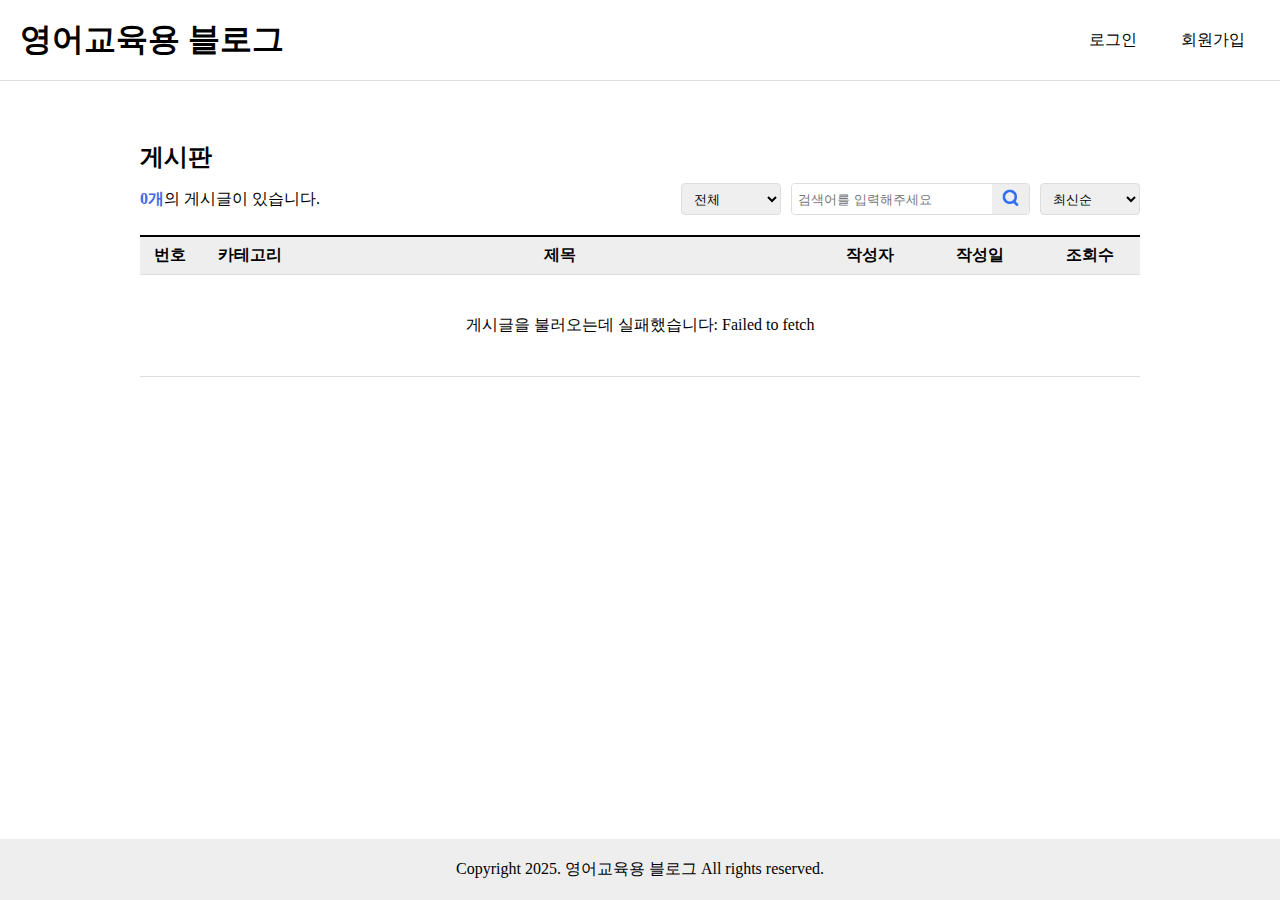
<file: templates/index.html>
<!DOCTYPE html>
<html lang="ko-KR">

<head>
  <meta charset="UTF-8">
  <meta http-equiv="X-UA-Compatible" content="IE=edge">
  <meta name="viewport" content="width=device-width, initial-scale=1.0">
  <title>블로그 게시판</title>
  <link rel="stylesheet" href="/static/css/common.css">
  <link rel="stylesheet" href="/static/css/table.css">
  <link rel="stylesheet" href="/static/css/list.css">
</head>

<body>
  <!-- header -->
  <div class="header">
    <h1><a href="/templates/intro.html">영어교육용 블로그</a></h1>
    <div class="header-click">
      <span id="user-nickname" style="margin-right: 10px; font-weight: 600; display: none;"></span>
      <a href="/templates/problem-select.html" id="problem-select-link" style="display: none;">문제 선택</a>
      <a href="/templates/problem-register.html" id="problem-register-link" style="display: none;">문제 등록</a>
      <a href="/templates/mypage.html" id="mypage-link" style="display: none;">마이페이지</a>
      <a href="/templates/login.html" id="login-link">로그인</a>
      <a href="/templates/join.html" id="join-link">회원가입</a>
      <button type="button" id="logout-btn" style="display: none;">로그아웃</button>
    </div>
  </div>
  <!-- // header -->

  <div class="main">
    <h2 class="main-title">게시판</h2>

    <div class="board-top">
      <p class="main-desc"><strong id="total-count">0개</strong>의 게시글이 있습니다.</p>

      <div>
        <label for="category" class="a11y-hidden">카테고리</label>
        <select id="category">
          <option value="">전체</option>
          <option value="입시정보">입시정보</option>
          <option value="영어지식">영어지식</option>
        </select>
        
        <form class="search-form" id="search-form">
          <label for="search" class="a11y-hidden">검색</label>
          <input id="search" type="search" placeholder="검색어를 입력해주세요">
          <button type="submit">
            <img src="/static/img/icon-search.png" alt="검색">
          </button>
        </form>

        <label for="sort" class="a11y-hidden">정렬</label>
        <select id="sort">
          <option value="desc">최신순</option>
          <option value="asc">오래된순</option>
        </select>
      </div>
    </div>

    <!-- 게시판 리스트 -->
    <table class="table list">
      <colgroup>
        <col style="width: 40px">
        <col style="width: 60px">
        <col style="width: 100px">
        <col>
        <col style="width: 100px">
        <col style="width: 120px">
        <col style="width: 100px">
      </colgroup>
      <thead>
        <tr>
          <th>
            <input type="checkbox" id="all-article">
          </th>
          <th>번호</th>
          <th>카테고리</th>
          <th>제목</th>
          <th>작성자</th>
          <th>작성일</th>
          <th>조회수</th>
        </tr>
      </thead>
      <tbody id="post-list">
        <tr>
          <td class="nodata" colspan="7">게시글을 불러오는 중...</td>
        </tr>
      </tbody>
    </table>
    <!-- //게시판 리스트 -->

    <div class="board-bottom">
      <!-- 페이지 -->
      <div class="pagination" id="pagination">
        <!-- JavaScript로 동적 생성 -->
      </div>
      <!-- //페이지 -->
      <div class="btn-group">
        <button class="btn" id="delete-selected-btn" style="display: none;">선택삭제</button>
        <a href="/templates/write.html" class="btn" id="write-btn" style="display: none;">글쓰기</a>
      </div>
    </div>
  </div>

  <!-- footer -->
  <p class="footer">Copyright 2025. 영어교육용 블로그 All rights reserved.</p>
  <!-- //footer -->

  <script>
    const API_BASE_URL = 'http://localhost:8000';
    let currentPage = 1;
    let currentCategory = '';
    let currentSearch = '';
    let currentSort = 'desc';
    let isAdmin = false;

    // 로그인 상태 확인
    function checkLoginStatus() {
      const token = localStorage.getItem('access_token');
      const userRole = localStorage.getItem('user_role');
      const userNickname = localStorage.getItem('user_nickname');
      
      if (token && userNickname) {
        // 공통: 닉네임, 마이페이지, 로그아웃 표시
        document.getElementById('user-nickname').textContent = `${userNickname}님`;
        document.getElementById('user-nickname').style.display = 'inline';
        document.getElementById('mypage-link').style.display = 'inline-block';
        document.getElementById('logout-btn').style.display = 'inline-block';
        document.getElementById('login-link').style.display = 'none';
        document.getElementById('join-link').style.display = 'none';
        
        // 역할별 메뉴 구분
        if (userRole === 'admin') {
          // 관리자
          isAdmin = true;
          document.getElementById('problem-register-link').style.display = 'inline-block';
          document.getElementById('problem-select-link').style.display = 'none';
          document.getElementById('write-btn').style.display = 'inline-flex';
          document.getElementById('delete-selected-btn').style.display = 'inline-flex';
          
          // 체크박스 컬럼 보이기
          showCheckboxColumn();
        } else {
          // 일반 사용자
          isAdmin = false;
          document.getElementById('problem-select-link').style.display = 'inline-block';
          document.getElementById('problem-register-link').style.display = 'none';
          document.getElementById('write-btn').style.display = 'none';
          document.getElementById('delete-selected-btn').style.display = 'none';
          
          // 체크박스 컬럼 숨기기
          hideCheckboxColumn();
        }
      } else {
        // 비로그인 상태
        isAdmin = false;
        document.getElementById('user-nickname').style.display = 'none';
        document.getElementById('mypage-link').style.display = 'none';
        document.getElementById('problem-select-link').style.display = 'none';
        document.getElementById('problem-register-link').style.display = 'none';
        document.getElementById('logout-btn').style.display = 'none';
        document.getElementById('login-link').style.display = 'inline-block';
        document.getElementById('join-link').style.display = 'inline-block';
        document.getElementById('write-btn').style.display = 'none';
        document.getElementById('delete-selected-btn').style.display = 'none';
        
        // 체크박스 컬럼 숨기기
        hideCheckboxColumn();
      }
    }

    // 체크박스 컬럼 보이기
    function showCheckboxColumn() {
      const checkboxCol = document.querySelector('.table colgroup col:first-child');
      const checkboxTh = document.querySelector('.table thead th:first-child');
      
      if (checkboxCol) checkboxCol.style.display = '';
      if (checkboxTh) checkboxTh.style.display = '';
    }

    // 체크박스 컬럼 숨기기
    function hideCheckboxColumn() {
      const checkboxCol = document.querySelector('.table colgroup col:first-child');
      const checkboxTh = document.querySelector('.table thead th:first-child');
      
      if (checkboxCol) checkboxCol.style.display = 'none';
      if (checkboxTh) checkboxTh.style.display = 'none';
    }

    // 로그아웃
    document.getElementById('logout-btn').addEventListener('click', function() {
      localStorage.removeItem('access_token');
      localStorage.removeItem('user_role');
      localStorage.removeItem('user_name');
      localStorage.removeItem('user_nickname');
      window.location.href = 'intro.html';
    });

    // 전체 선택 체크박스
    document.getElementById('all-article').addEventListener('change', function() {
      const checkboxes = document.querySelectorAll('#post-list input[type="checkbox"]');
      checkboxes.forEach(checkbox => {
        checkbox.checked = this.checked;
      });
    });

    // 게시글 목록 불러오기 (태그 기능 추가)
    async function loadPosts() {
      try {
        const urlParams = new URLSearchParams(window.location.search);
        const tag = urlParams.get('tag');
        
        let url;
        
        if (tag) {
          url = `${API_BASE_URL}/blog/tags/${encodeURIComponent(tag)}?page=${currentPage}&limit=10&sort=${currentSort}`;
        } else {
          url = `${API_BASE_URL}/blog?page=${currentPage}&limit=10&sort=${currentSort}`;
          
          if (currentCategory) {
            url += `&category=${currentCategory}`;
          }
          
          if (currentSearch) {
            url += `&search=${currentSearch}`;
          }
        }
        
        console.log('요청 URL:', url); // 디버깅용
        
        const response = await fetch(url);
        
        // 응답 체크 추가!
        if (!response.ok) {
          const errorData = await response.json();
          console.error('API 에러:', errorData);
          throw new Error(errorData.detail || '서버 오류');
        }
        
        const data = await response.json();
        console.log('응답 데이터:', data); // 디버깅용
        
        const totalCount = document.getElementById('total-count');
        const mainDesc = document.querySelector('.main-desc');
        
        if (tag) {
          mainDesc.innerHTML = 
            `<strong>#${tag}</strong> 태그의 게시글 <strong>${data.total}개</strong> 
            <a href="index.html" style="margin-left: 10px; font-size: 14px;">[전체보기]</a>`;
        } else {
          totalCount.textContent = `${data.total}개`;
        }
        
        displayPosts(data.posts, data.total);
        displayPagination(data.total, data.page, data.limit);
        
      } catch (error) {
        console.error('게시글 불러오기 실패:', error);
        const colspan = isAdmin ? 7 : 6;
        document.getElementById('post-list').innerHTML = 
          `<tr><td class="nodata" colspan="${colspan}">게시글을 불러오는데 실패했습니다: ${error.message}</td></tr>`;
      }
    }

    // 게시글 표시
    function displayPosts(posts, total) {
      const postList = document.getElementById('post-list');
      const totalCount = document.getElementById('total-count');
      
      // totalCount 요소가 있을 때만 업데이트 (태그 필터링 시에는 없을 수 있음)
      if (totalCount) {
        totalCount.textContent = `${total}개`;
      }
      
      if (posts.length === 0) {
        const colspan = isAdmin ? 7 : 6;
        postList.innerHTML = `<tr><td class="nodata" colspan="${colspan}">등록된 게시물이 없습니다.</td></tr>`;
        return;
      }
      
      postList.innerHTML = posts.map((post, index) => {
        const postNumber = total - ((currentPage - 1) * 10 + index);
        const date = new Date(post.created_at).toLocaleDateString('ko-KR');
        const viewCount = post.view_count || 0;
        
        return `
          <tr>
            ${isAdmin ? `<td><input type="checkbox" class="post-checkbox" data-post-id="${post.id}"></td>` : ''}
            <td>${postNumber}</td>
            <td>${post.category}</td>
            <td>
              <a href="/templates/view.html?id=${post.id}">${post.title}</a>
            </td>
            <td>${post.author.nickname}</td>
            <td>${date}</td>
            <td>${viewCount}</td>
          </tr>
        `;
      }).join('');
    }

    // 페이지네이션 표시
    function displayPagination(total, page, limit) {
      const pagination = document.getElementById('pagination');
      const totalPages = Math.ceil(total / limit);
      
      if (totalPages <= 1) {
        pagination.innerHTML = '';
        return;
      }
      
      let html = '';
      
      // 첫 페이지
      if (page > 1) {
        html += `<a href="#" onclick="changePage(1); return false;"><img src="/static/img/first.png" alt="첫번째 페이지"></a>`;
        html += `<a href="#" onclick="changePage(${page - 1}); return false;"><img src="/static/img/prev.png" alt="이전 페이지"></a>`;
      }
      
      // 페이지 번호 (현재 페이지 기준 ±2)
      const startPage = Math.max(1, page - 2);
      const endPage = Math.min(totalPages, page + 2);
      
      for (let i = startPage; i <= endPage; i++) {
        const activeClass = i === page ? 'active' : '';
        html += `<a href="#" class="num ${activeClass}" onclick="changePage(${i}); return false;">${i}</a>`;
      }
      
      // 마지막 페이지
      if (page < totalPages) {
        html += `<a href="#" onclick="changePage(${page + 1}); return false;"><img src="/static/img/next.png" alt="다음 페이지"></a>`;
        html += `<a href="#" onclick="changePage(${totalPages}); return false;"><img src="/static/img/last.png" alt="마지막 페이지"></a>`;
      }
      
      pagination.innerHTML = html;
    }

    // 페이지 변경
    function changePage(page) {
      currentPage = page;
      loadPosts();
      window.scrollTo(0, 0);
    }

    // 카테고리 변경
    document.getElementById('category').addEventListener('change', function() {
      currentCategory = this.value;
      currentPage = 1;
      loadPosts();
    });

    // 정렬 변경
    document.getElementById('sort').addEventListener('change', function() {
      currentSort = this.value;
      currentPage = 1;
      loadPosts();
    });

    // 검색
    document.getElementById('search-form').addEventListener('submit', function(e) {
      e.preventDefault();
      currentSearch = document.getElementById('search').value.trim();
      currentPage = 1;
      loadPosts();
    });

    // 선택 삭제
    document.getElementById('delete-selected-btn').addEventListener('click', async function() {
      const token = localStorage.getItem('access_token');
      
      if (!token) {
        alert('로그인이 필요합니다.');
        window.location.href = 'login.html';
        return;
      }
      
      const checkboxes = document.querySelectorAll('.post-checkbox:checked');
      
      if (checkboxes.length === 0) {
        alert('삭제할 게시글을 선택해주세요.');
        return;
      }
      
      if (!confirm(`선택한 ${checkboxes.length}개의 게시글을 삭제하시겠습니까?`)) {
        return;
      }
      
      const postIds = Array.from(checkboxes).map(cb => parseInt(cb.dataset.postId));
      
      try {
        const response = await fetch(`${API_BASE_URL}/blog/delete-multiple`, {
          method: 'DELETE',
          headers: {
            'Content-Type': 'application/json',
            'Authorization': `Bearer ${token}`
          },
          body: JSON.stringify({ post_ids: postIds })
        });
        
        if (response.ok) {
          alert('선택한 게시글이 삭제되었습니다.');
          document.getElementById('all-article').checked = false;
          loadPosts();
        } else {
          const data = await response.json();
          alert('삭제 실패: ' + data.detail);
        }
      } catch (error) {
        console.error('삭제 중 오류:', error);
        alert('게시글 삭제 중 오류가 발생했습니다: ' + error.message);
      }
    });

    // 초기 로드
    checkLoginStatus();
    loadPosts();

  </script>
</body>

</html>
</file>
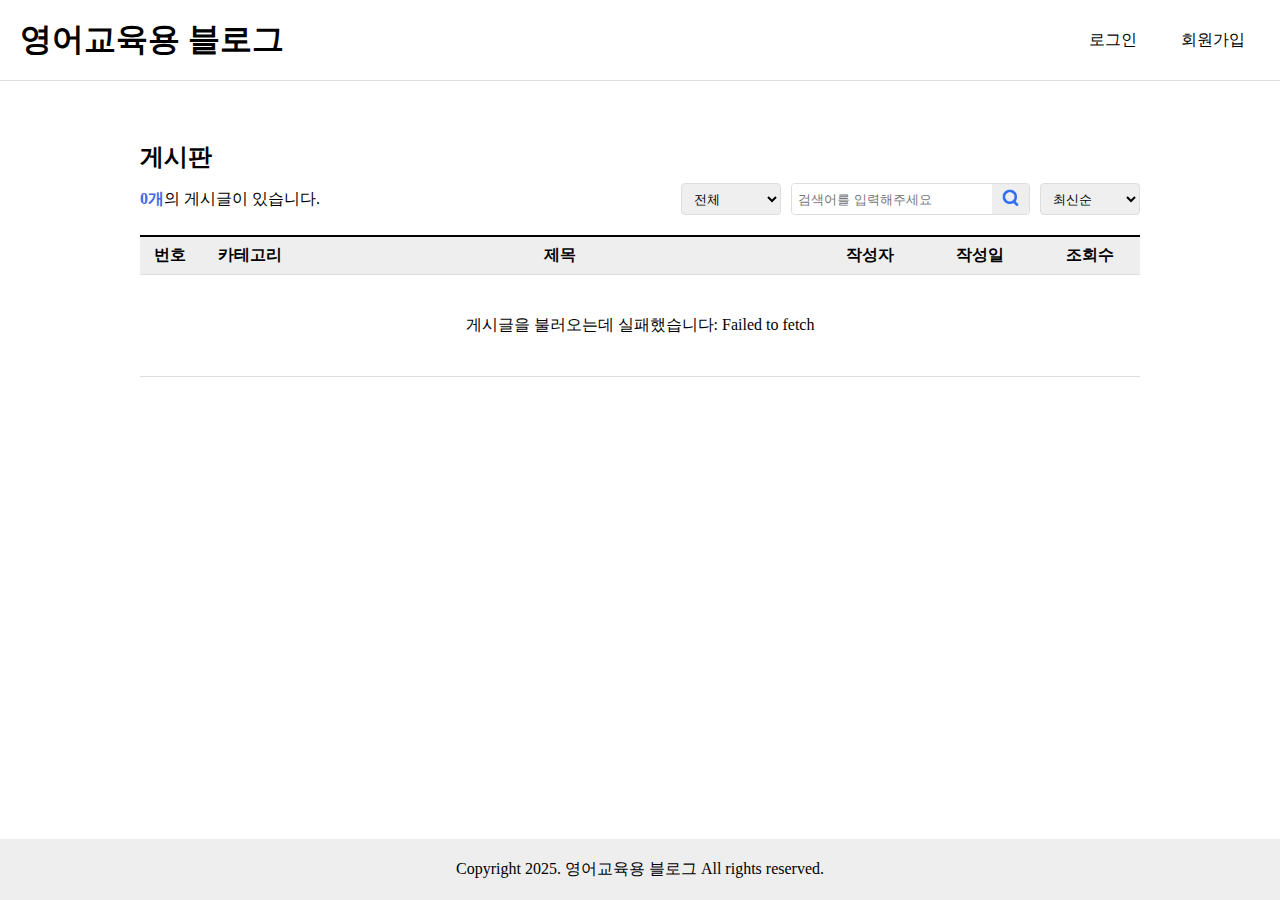
<file: templates/edit.html>
<!DOCTYPE html>
<html lang="ko-KR">

<head>
  <meta charset="UTF-8">
  <meta http-equiv="X-UA-Compatible" content="IE=edge">
  <meta name="viewport" content="width=device-width, initial-scale=1.0">
  <title>게시글 수정 - 영어교육용 블로그</title>
  <link rel="stylesheet" href="/static/css/common.css">
  <link rel="stylesheet" href="/static/css/table.css">
  <link rel="stylesheet" href="/static/css/write.css">
</head>

<body>
  <!-- header -->
  <div class="header">
    <h1><a href="/">영어교육용 블로그</a></h1>
    <div class="header-click">
      <span id="user-nickname" style="margin-right: 10px; font-weight: 600;"></span>
      <a href="/templates/index.html">게시판</a>
      <button type="button" id="logout-btn">로그아웃</button>
    </div>
  </div>
  <!-- // header -->

  <div class="main">
    <h2 class="main-title">게시글 수정</h2>
    <p class="main-desc">게시글 내용을 수정해주세요.</p>

    <!-- 로딩 중 -->
    <div id="loading" style="text-align: center; padding: 40px;">
      <p>게시글을 불러오는 중...</p>
    </div>

    <form id="edit-form" style="display: none;">
      <table class="table write">
        <colgroup>
          <col style="width: 120px">
          <col>
        </colgroup>
        <tbody>
          <tr>
            <th><label for="category">카테고리 <span class="required">*</span></label></th>
            <td>
              <select id="category" required>
                <option value="">카테고리를 선택하세요</option>
                <option value="입시정보">입시정보</option>
                <option value="영어지식">영어지식</option>
              </select>
            </td>
          </tr>
          <tr>
            <th><label for="board-title">제목 <span class="required">*</span></label></th>
            <td><input type="text" id="board-title" name="boardTitle" placeholder="제목을 입력하세요" required></td>
          </tr>
          <tr>
            <th><label for="board-tags">태그</label></th>
            <td>
              <input type="text" id="board-tags" name="boardTags" placeholder="태그를 입력하세요 (쉼표로 구분)">
              <p class="field-desc">여러 개의 태그를 입력할 수 있습니다. 예: 수능, 영어, 공부법</p>
            </td>
          </tr>
          <tr>
            <th><label for="board-content">내용 <span class="required">*</span></label></th>
            <td><textarea id="board-content" name="boardContent" placeholder="내용을 입력하세요" required></textarea></td>
          </tr>
          <tr>
            <th><label for="board-file">이미지 업로드</label></th>
            <td>
              <input type="file" id="board-file" name="boardFile" accept="image/jpeg,image/jpg,image/png">
              <p class="field-desc">JPG, PNG 형식의 이미지만 업로드 가능합니다. (최대 10MB)</p>
              <div id="image-preview" style="display: none; margin-top: 10px;">
                <img id="preview-img" style="max-width: 300px; border: 1px solid #ddd; border-radius: 4px;" />
                <button type="button" id="remove-image" class="btn-small" style="display: block; margin-top: 8px;">이미지 삭제</button>
              </div>
            </td>
          </tr>
        </tbody>
      </table>
      <div class="btn-group">
        <button type="button" class="btn" id="cancel-btn">취소</button>
        <button type="submit" class="btn btn-primary">수정</button>
      </div>
    </form>
  </div>

  <!-- footer -->
  <p class="footer">Copyright 2025. 영어교육용 블로그 All rights reserved.</p>
  <!-- //footer -->

  <script>
    const API_BASE_URL = 'http://localhost:8000';
    let currentPostId = null;
    let uploadedImageUrl = null;

    // 페이지 로드 시 실행
    window.addEventListener('DOMContentLoaded', function() {
      // URL에서 게시글 ID 가져오기
      const urlParams = new URLSearchParams(window.location.search);
      currentPostId = urlParams.get('id');
      
      if (!currentPostId) {
        alert('잘못된 접근입니다.');
        window.location.href = 'index.html';
        return;
      }

      // 닉네임 표시
      const userNickname = localStorage.getItem('user_nickname');
      if (userNickname) {
        document.getElementById('user-nickname').textContent = `${userNickname}님`;
      }
      
      // 게시글 정보 불러오기
      loadPost();
    });

    // 로그아웃
    document.getElementById('logout-btn').addEventListener('click', function() {
      localStorage.removeItem('access_token');
      localStorage.removeItem('user_role');
      localStorage.removeItem('user_name');
      localStorage.removeItem('user_nickname');
      window.location.href = 'intro.html';
    });

    // 게시글 불러오기
    async function loadPost() {
      try {
        const response = await fetch(`${API_BASE_URL}/blog/${currentPostId}`);
        const data = await response.json();
        
        if (!response.ok) {
          throw new Error(data.detail || '게시글을 불러올 수 없습니다.');
        }
        
        const post = data;
        
        // 로그인 확인
        const token = localStorage.getItem('access_token');
        if (!token) {
          alert('로그인이 필요합니다.');
          window.location.href = 'login.html';
          return;
        }
        
        // 작성자 확인
        const userName = localStorage.getItem('user_name');
        if (post.author.name !== userName) {
          alert('본인이 작성한 게시글만 수정할 수 있습니다.');
          window.location.href = `view.html?id=${currentPostId}`;
          return;
        }
        
        // 폼에 데이터 채우기
        document.getElementById('category').value = post.category;
        document.getElementById('board-title').value = post.title;
        document.getElementById('board-content').value = post.content;
        
        // 태그 처리
        if (post.tags && post.tags.length > 0) {
          document.getElementById('board-tags').value = post.tags.join(', ');
        }
        
        // 로딩 숨기고 폼 표시
        document.getElementById('loading').style.display = 'none';
        document.getElementById('edit-form').style.display = 'block';
        
      } catch (error) {
        console.error('게시글 불러오기 실패:', error);
        alert('게시글을 불러오는데 실패했습니다: ' + error.message);
        window.location.href = 'index.html';
      }
    }

    // 이미지 업로드 함수
    async function uploadImage(file) {
      const formData = new FormData();
      formData.append('file', file);
      
      try {
        const token = localStorage.getItem('access_token');
        const response = await fetch(`${API_BASE_URL}/blog/upload/image`, {
          method: 'POST',
          headers: {
            'Authorization': `Bearer ${token}`
          },
          body: formData
        });
        
        if (response.ok) {
          const data = await response.json();
          return data.image_url;
        } else {
          throw new Error('이미지 업로드 실패');
        }
      } catch (error) {
        console.error('이미지 업로드 중 오류:', error);
        throw error;
      }
    }

    // 이미지 파일 선택 시 미리보기
    document.getElementById('board-file').addEventListener('change', function(e) {
      const file = e.target.files[0];
      
      if (!file) {
        return;
      }
      
      // 파일 형식 검증
      const allowedTypes = ['image/jpeg', 'image/jpg', 'image/png'];
      if (!allowedTypes.includes(file.type)) {
        alert('JPG, JPEG, PNG 파일만 업로드 가능합니다.');
        e.target.value = '';
        return;
      }
      
      // 파일 크기 검증 (10MB)
      if (file.size > 10 * 1024 * 1024) {
        alert('이미지 크기는 10MB 이하여야 합니다.');
        e.target.value = '';
        return;
      }
      
      // 미리보기 표시
      const reader = new FileReader();
      reader.onload = function(e) {
        document.getElementById('preview-img').src = e.target.result;
        document.getElementById('image-preview').style.display = 'block';
      };
      reader.readAsDataURL(file);
    });

    // 이미지 삭제 버튼
    document.getElementById('remove-image').addEventListener('click', function() {
      document.getElementById('board-file').value = '';
      document.getElementById('image-preview').style.display = 'none';
      document.getElementById('preview-img').src = '';
      uploadedImageUrl = null;
    });

    // 취소 버튼
    document.getElementById('cancel-btn').addEventListener('click', function() {
      if (confirm('수정을 취소하시겠습니까?')) {
        window.location.href = `view.html?id=${currentPostId}`;
      }
    });

    // 폼 제출
    document.getElementById('edit-form').addEventListener('submit', async function(e) {
      e.preventDefault();
      
      const category = document.getElementById('category').value;
      const title = document.getElementById('board-title').value.trim();
      const content = document.getElementById('board-content').value.trim();
      const tagsInput = document.getElementById('board-tags').value.trim();
      
      // 유효성 검사
      if (!category) {
        alert('카테고리를 선택해주세요.');
        return;
      }
      
      if (!title) {
        alert('제목을 입력해주세요.');
        return;
      }
      
      if (title.length < 2) {
        alert('제목은 2자 이상이어야 합니다.');
        return;
      }
      
      if (!content) {
        alert('내용을 입력해주세요.');
        return;
      }
      
      if (content.length < 10) {
        alert('내용은 10자 이상이어야 합니다.');
        return;
      }
      
      // 태그 처리
      let tags = [];
      if (tagsInput) {
        tags = tagsInput.split(',').map(tag => tag.trim()).filter(tag => tag.length > 0);
      }
      
      try {
        // 버튼 비활성화
        const submitBtn = e.target.querySelector('button[type="submit"]');
        submitBtn.disabled = true;
        submitBtn.textContent = '수정 중...';
        
        // 이미지가 있으면 먼저 업로드
        let imageUrl = uploadedImageUrl;
        const fileInput = document.getElementById('board-file');
        if (fileInput.files.length > 0) {
          imageUrl = await uploadImage(fileInput.files[0]);
        }
        
        // 게시글 수정
        const updateData = {
          title: title,
          content: content,
          category: category,
          tags: tags
        };
        
        if (imageUrl) {
          updateData.image_url = imageUrl;
        }
        
        const token = localStorage.getItem('access_token');
        const response = await fetch(`${API_BASE_URL}/blog/${currentPostId}`, {
          method: 'PUT',
          headers: {
            'Content-Type': 'application/json',
            'Authorization': `Bearer ${token}`
          },
          body: JSON.stringify(updateData)
        });
        
        const data = await response.json();
        
        if (response.ok) {
          alert('게시글이 성공적으로 수정되었습니다!');
          window.location.href = `view.html?id=${currentPostId}`;
        } else {
          throw new Error(data.detail || '게시글 수정에 실패했습니다.');
        }
        
      } catch (error) {
        console.error('게시글 수정 실패:', error);
        alert('게시글 수정 중 오류가 발생했습니다: ' + error.message);
        
        // 버튼 다시 활성화
        const submitBtn = e.target.querySelector('button[type="submit"]');
        submitBtn.disabled = false;
        submitBtn.textContent = '수정';
      }
    });
  </script>
</body>

</html>
</file>
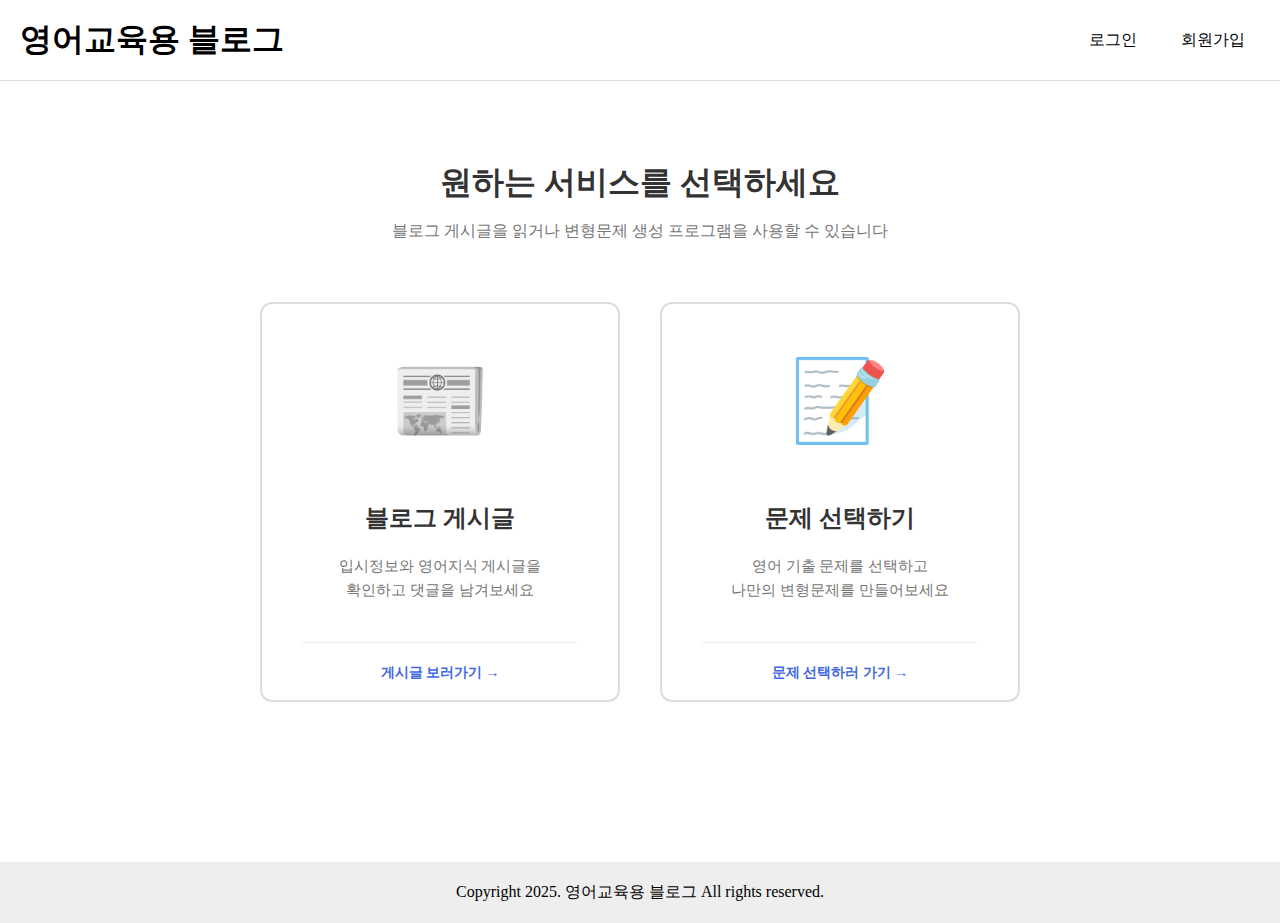
<file: templates/intro.html>
<!DOCTYPE html>
<html lang="ko-KR">

<head>
  <meta charset="UTF-8">
  <meta http-equiv="X-UA-Compatible" content="IE=edge">
  <meta name="viewport" content="width=device-width, initial-scale=1.0">
  <title>영어교육용 블로그</title>
  <link rel="stylesheet" href="/static/css/common.css">
  <link rel="stylesheet" href="/static/css/intro.css">
</head>

<body>
  <!-- header -->
  <div class="header">
    <h1><a href="/">영어교육용 블로그</a></h1>
    <div class="header-click">
      <span id="user-nickname" style="margin-right: 10px; font-weight: 600; display: none;"></span>
      <a href="/templates/mypage.html" id="mypage-link" style="display: none;">마이페이지</a>  <!-- 이 줄 추가 -->
      <a href="/templates/login.html" id="login-link">로그인</a>
      <a href="/templates/join.html" id="join-link">회원가입</a>
      <button type="button" id="logout-btn" style="display: none;">로그아웃</button>
    </div>
  </div>
  <!-- // header -->

  <div class="main">
    <div class="intro-container">
      <h2 class="intro-title">원하는 서비스를 선택하세요</h2>
      <p class="intro-desc">블로그 게시글을 읽거나 변형문제 생성 프로그램을 사용할 수 있습니다</p>

      <div class="card-container">
        <!-- 게시글 카드 -->
        <a href="/templates/index.html" class="card">
          <div class="card-icon">📰</div>
          <h3 class="card-title">블로그 게시글</h3>
          <p class="card-desc">
            입시정보와 영어지식 게시글을<br>
            확인하고 댓글을 남겨보세요
          </p>
          <div class="card-footer">
            <span>게시글 보러가기 →</span>
          </div>
        </a>

        <!-- 문제 선택 카드 -->
        <a href="/templates/problem-select.html" class="card">
          <div class="card-icon">📝</div>
          <h3 class="card-title">문제 선택하기</h3>
          <p class="card-desc">
            영어 기출 문제를 선택하고<br>
            나만의 변형문제를 만들어보세요
          </p>
          <div class="card-footer">
            <span>문제 선택하러 가기 →</span>
          </div>
        </a>
      </div>
    </div>
  </div>

  <!-- footer -->
  <p class="footer">Copyright 2025. 영어교육용 블로그 All rights reserved.</p>
  <!-- //footer -->

  <script>
    // 페이지 로드 시 로그인 상태 확인
    window.addEventListener('DOMContentLoaded', function() {
      checkLoginStatus();
    });

    // 로그인 상태 확인 및 헤더 업데이트
    function checkLoginStatus() {
      const token = localStorage.getItem('access_token');
      const userNickname = localStorage.getItem('user_nickname');
      
      if (token && userNickname) {
        // 로그인 상태 - 닉네임, 마이페이지, 로그아웃 버튼 표시
        document.getElementById('user-nickname').textContent = `${userNickname}님`;
        document.getElementById('user-nickname').style.display = 'inline';
        document.getElementById('mypage-link').style.display = 'inline-block';  // 이 줄 추가
        document.getElementById('logout-btn').style.display = 'inline-block';
        document.getElementById('login-link').style.display = 'none';
        document.getElementById('join-link').style.display = 'none';
      } else {
        // 비로그인 상태 - 로그인, 회원가입 링크 표시
        document.getElementById('user-nickname').style.display = 'none';
        document.getElementById('mypage-link').style.display = 'none';  // 이 줄 추가
        document.getElementById('logout-btn').style.display = 'none';
        document.getElementById('login-link').style.display = 'inline-block';
        document.getElementById('join-link').style.display = 'inline-block';
      }
    }
    
    // 로그아웃 버튼 클릭
    document.getElementById('logout-btn').addEventListener('click', function() {
      localStorage.removeItem('access_token');
      localStorage.removeItem('user_role');
      localStorage.removeItem('user_name');
      localStorage.removeItem('user_nickname');
      alert('로그아웃되었습니다.');
      checkLoginStatus(); // 헤더 업데이트
    });

    document.querySelectorAll('.card').forEach(card => {
      card.addEventListener('click', function(e) {
        const token = localStorage.getItem('access_token');
        
        if (!token) {
          e.preventDefault();
          alert('로그인이 필요한 서비스입니다.');
          window.location.href = '/templates/login.html';
        }
      });
    });
  </script>
</body>

</html>
</file>
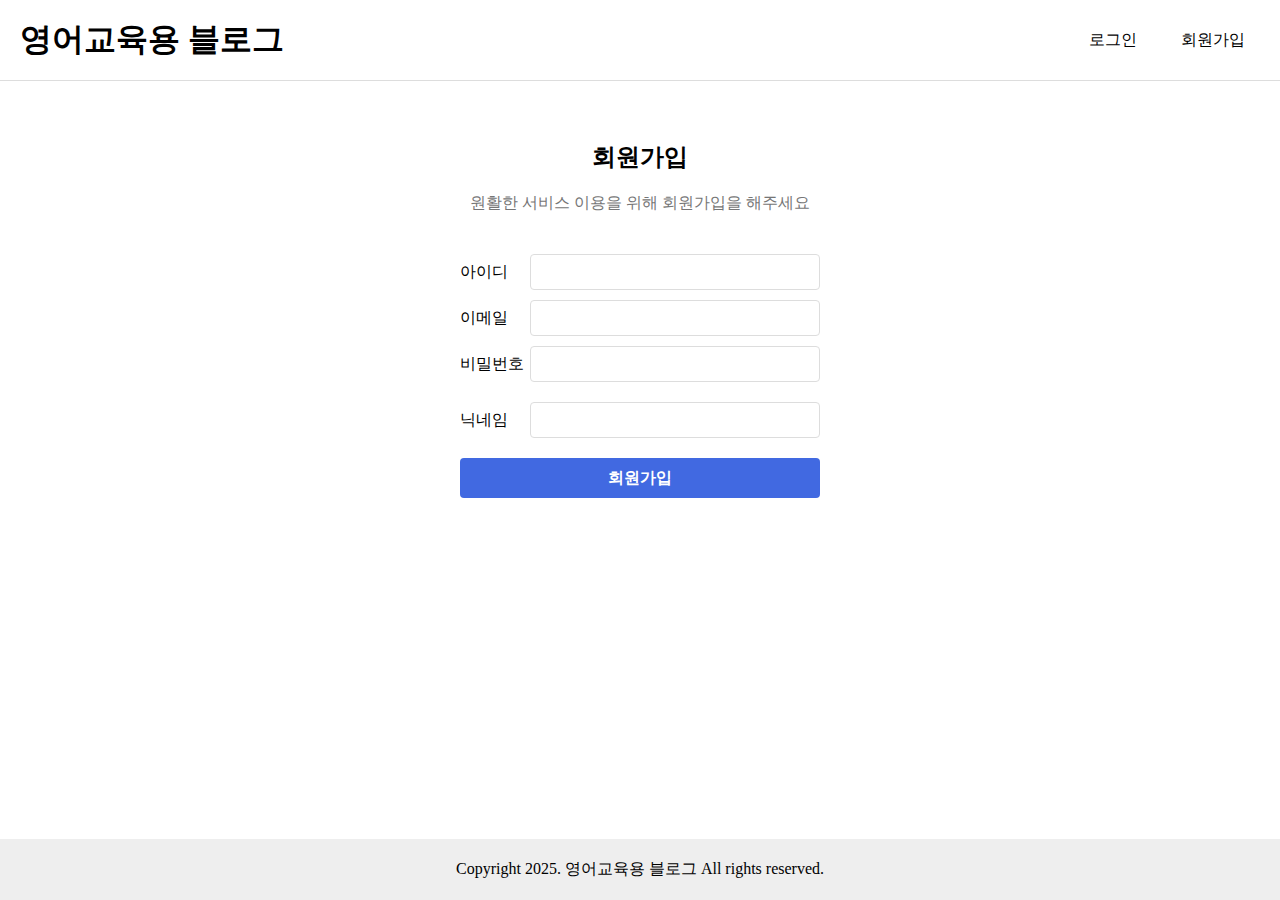
<file: templates/join.html>
<!DOCTYPE html>
<html lang="ko-KR">

<head>
  <meta charset="UTF-8">
  <meta http-equiv="X-UA-Compatible" content="IE=edge">
  <meta name="viewport" content="width=device-width, initial-scale=1.0">
  <title>회원가입 - 영어교육용 블로그</title>
  <link rel="stylesheet" href="/static/css/common.css">
  <link rel="stylesheet" href="/static/css/login-join.css">
</head>

<body>
  <!-- header -->
  <div class="header">
    <h1><a href="/templates/intro.html">영어교육용 블로그</a></h1>
    <div class="header-click">
      <a href="/templates/login.html">로그인</a>
      <a href="/templates/join.html">회원가입</a>
      <button type="button" id="logout-btn" style="display: none;">로그아웃</button>
    </div>
  </div>
  <!-- // header -->

  <div class="main">
    <div class="container">
      <h2 class="title">회원가입</h2>
      <p class="description">
        원활한 서비스 이용을 위해 회원가입을 해주세요
      </p>

      <form class="login">
        <div>
          <label class="label-width" for="user-id">아이디</label>
          <input type="text" id="user-id" name="userId" 
                minlength="3" maxlength="50" required>
        </div>
        <div>
          <label class="label-width" for="user-email">이메일</label>
          <input type="email" id="user-email" name="userEmail" 
                maxlength="255" required>
        </div>
        <div>
          <label class="label-width" for="user-pw">비밀번호</label>
          <input type="password" id="user-pw" name="userPw" 
                minlength="4" maxlength="50" required>
        </div>
        <div>
          <label class="label-width" for="user-nick">닉네임</label>
          <input type="text" id="user-nick" name="userNick" 
                minlength="2" maxlength="50" required>
        </div>

        <button class="submit-button" type="submit">회원가입</button>
      </form>
    </div>
  </div>

  <!-- footer -->
  <p class="footer">Copyright 2025. 영어교육용 블로그 All rights reserved.</p>
  <!-- //footer -->

  <script>
    const API_BASE_URL = 'http://localhost:8000';
    
    document.querySelector('.login').addEventListener('submit', async function(e) {
      e.preventDefault();
      
      const name = document.getElementById('user-id').value;
      const email = document.getElementById('user-email').value;
      const password = document.getElementById('user-pw').value;
      const nickname = document.getElementById('user-nick').value;
      
      // 입력값 검증
      if (name.length < 3) {
        alert('아이디는 3자 이상이어야 합니다.');
        return;
      }
      
      if (password.length < 4) {
        alert('비밀번호는 4자 이상이어야 합니다.');
        return;
      }
      
      if (password.length > 50) {
        alert('비밀번호는 최대 50자까지 입력 가능합니다.');
        return;
      }

      if (nickname.length < 2) {
        alert('닉네임은 2자 이상이어야 합니다.');
        return;
      }
      
      try {
        const response = await fetch(`${API_BASE_URL}/auth/register`, {
          method: 'POST',
          headers: {
            'Content-Type': 'application/json'
          },
          body: JSON.stringify({ name, email, password, nickname })
        });
        
        const data = await response.json();
        
        if (response.ok) {
          alert('회원가입 성공! 로그인 페이지로 이동합니다.');
          window.location.href = 'login.html';
        } else {
          alert('회원가입 실패: ' + data.detail);
        }
      } catch (error) {
        alert('회원가입 중 오류가 발생했습니다.');
        console.error(error);
      }
    });
  </script>
</body>

</html>
</file>
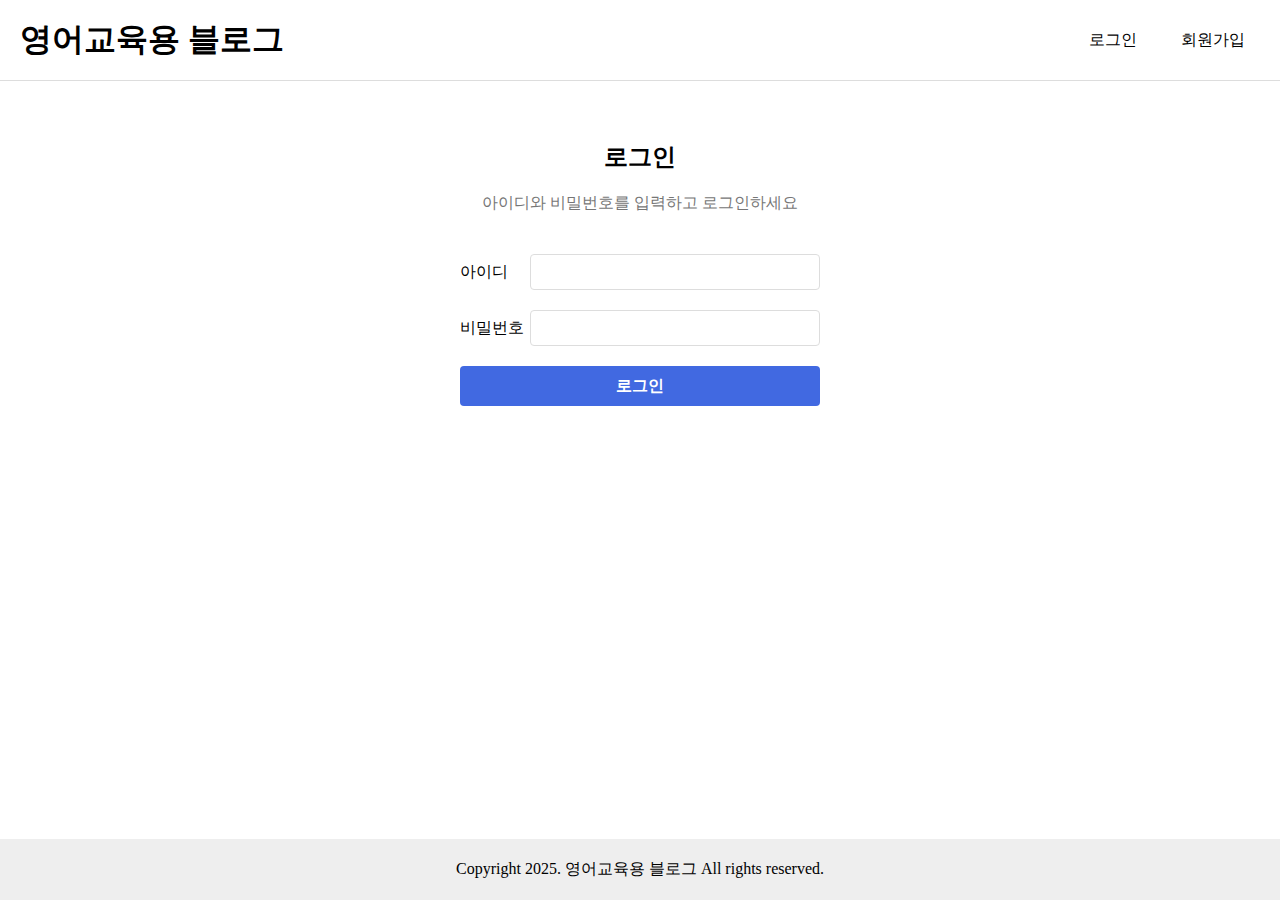
<file: templates/login.html>
<!DOCTYPE html>
<html lang="ko-KR">

<head>
  <meta charset="UTF-8">
  <meta http-equiv="X-UA-Compatible" content="IE=edge">
  <meta name="viewport" content="width=device-width, initial-scale=1.0">
  <title>로그인 - 영어교육용 블로그</title>
  <link rel="stylesheet" href="/static/css/common.css">
  <link rel="stylesheet" href="/static/css/login-join.css">
</head>

<body>
  <!-- header -->
  <div class="header">
    <h1><a href="/templates/intro.html">영어교육용 블로그</a></h1>
    <div class="header-click">
      <a href="/templates/login.html">로그인</a>
      <a href="/templates/join.html">회원가입</a>
      <button type="button" id="logout-btn" style="display: none;">로그아웃</button>
    </div>
  </div>
  <!-- // header -->

  <div class="main">
    <div class="container">
      <h2 class="title">로그인</h2>
      <p class="description">아이디와 비밀번호를 입력하고 로그인하세요</p>

      <form class="login">
        <div>
          <label class="label-width" for="user-id">아이디</label>
          <input type="text" id="user-id" name="userId" required>
        </div>
        <div>
          <label class="label-width" for="user-pw">비밀번호</label>
          <input type="password" id="user-pw" name="userPw" required>
        </div>
        <button class="submit-button" type="submit">로그인</button>
      </form>
    </div>
  </div>

  <!-- footer -->
  <p class="footer">Copyright 2025. 영어교육용 블로그 All rights reserved.</p>
  <!-- //footer -->

  <script>
    const API_BASE_URL = 'http://localhost:8000';
    
    document.querySelector('.login').addEventListener('submit', async function(e) {
      e.preventDefault();
      
      const name = document.getElementById('user-id').value;
      const password = document.getElementById('user-pw').value;
      
      
      try {
        const response = await fetch(`${API_BASE_URL}/auth/login`, {
          method: 'POST',
          headers: {
            'Content-Type': 'application/json'
          },
          body: JSON.stringify({ name, password })
        });
        
        const data = await response.json();
        
        if (response.ok) {
          // 토큰 및 사용자 정보 저장
          localStorage.setItem('access_token', data.access_token);
          localStorage.setItem('user_role', data.user.role);
          localStorage.setItem('user_name', data.user.name);
          localStorage.setItem('user_nickname', data.user.nickname);
          
          alert('로그인 성공!');
          window.location.href = 'intro.html';
        } else {
          alert('로그인 실패: ' + data.detail);
        }
      } catch (error) {
        alert('로그인 중 오류가 발생했습니다.');
        console.error(error);
      }
    });
  </script>
</body>

</html>
</file>
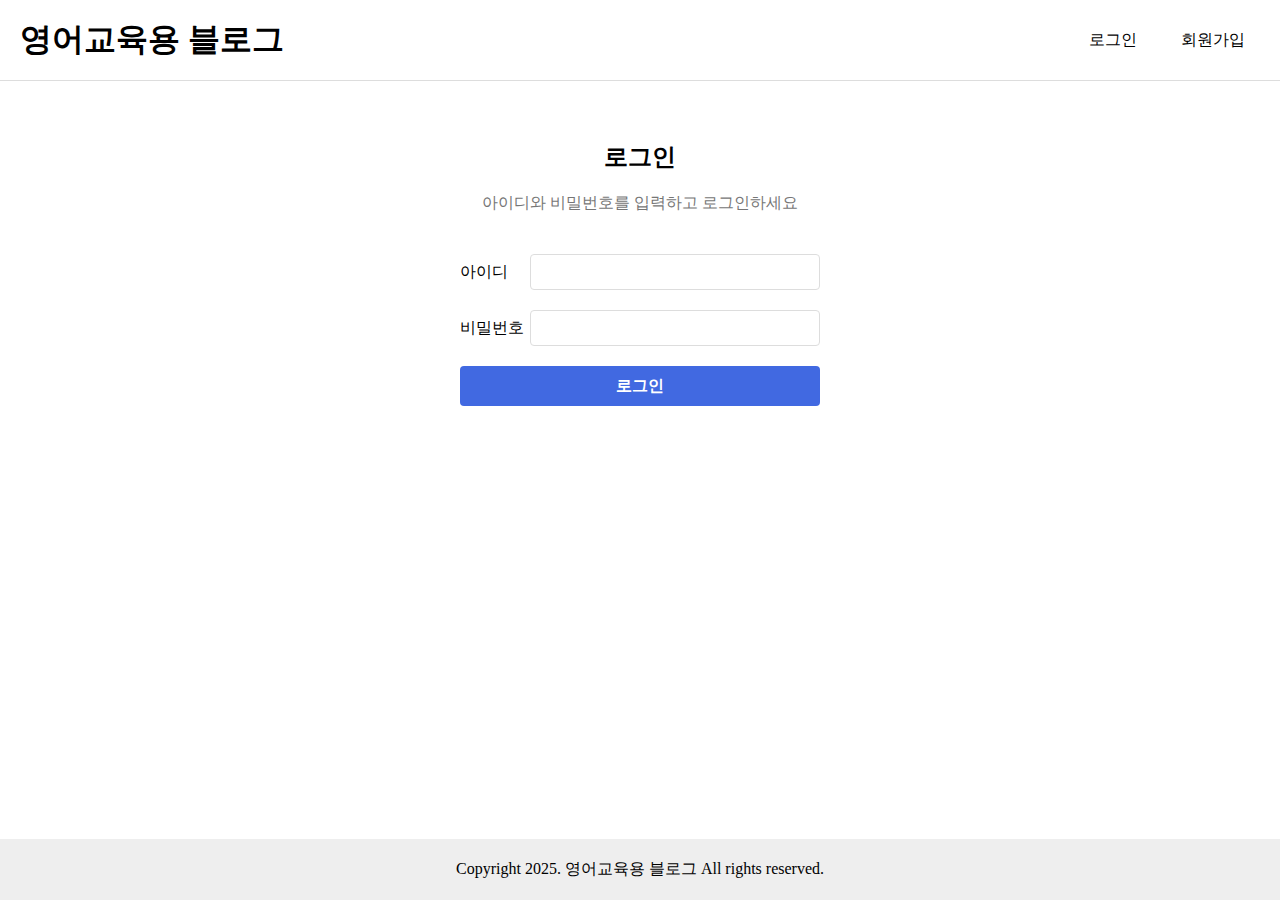
<file: templates/mypage.html>
<!DOCTYPE html>
<html lang="ko-KR">

<head>
  <meta charset="UTF-8">
  <meta http-equiv="X-UA-Compatible" content="IE=edge">
  <meta name="viewport" content="width=device-width, initial-scale=1.0">
  <title>마이페이지 - 영어교육용 블로그</title>
  <link rel="stylesheet" href="/static/css/common.css">
  <link rel="stylesheet" href="/static/css/mypage.css">
</head>

<body>
  <!-- header -->
  <div class="header">
    <h1><a href="/">영어교육용 블로그</a></h1>
    <div class="header-click">
      <span id="user-nickname" style="margin-right: 10px; font-weight: 600;"></span>
      <a href="/templates/index.html">게시판</a>
      <a href="/templates/problem-select.html" id="problem-select-link">문제선택</a>
      <a href="/templates/popular-problems.html" id="popular-link" style="display: none;">인기문제</a>
      <button type="button" id="logout-btn">로그아웃</button>
    </div>
  </div>
  <!-- // header -->

  <div class="main">
    <h2 class="main-title">마이페이지</h2>
    <p class="main-desc">내가 선택한 문제와 개인정보를 관리하세요</p>

    <!-- 탭 메뉴 -->
    <div class="tab-menu">
      <button class="tab-btn active" data-tab="problems">📚 내 문제 목록</button>
      <button class="tab-btn" data-tab="profile">👤 개인정보 관리</button>
    </div>

    <!-- 문제 섹션 -->
    <div class="tab-content active" id="problems-section">
      <!-- 통계 정보 -->
      <div class="stats-container">
        <div class="stat-box">
          <div class="stat-icon">📚</div>
          <div class="stat-info">
            <p class="stat-label">선택한 문제</p>
            <p class="stat-value" id="total-problems">0개</p>
          </div>
        </div>
      </div>

      <!-- 로딩 -->
      <div id="loading" style="text-align: center; padding: 60px 20px;">
        <p style="color: #999;">문제 목록을 불러오는 중...</p>
      </div>

      <!-- 문제 목록 -->
      <div class="problem-list-container" id="problem-list-container" style="display: none;">
        <div class="problem-list" id="problem-list">
          <!-- JavaScript로 동적 생성 -->
        </div>

        <!-- 페이지네이션 -->
        <div class="pagination" id="pagination" style="margin-top: 40px; justify-content: center;">
          <!-- JavaScript로 동적 생성 -->
        </div>
      </div>

      <!-- 빈 상태 -->
      <div class="empty-state" id="empty-state" style="display: none;">
        <div class="empty-icon">📭</div>
        <h3 class="empty-title">선택한 문제가 없습니다</h3>
        <p class="empty-desc">
          문제 선택 페이지에서 관심있는 문제를 선택해보세요.<br>
          선택한 문제는 여기에 저장되어 언제든지 확인할 수 있습니다.
        </p>
        <a href="/templates/problem-select.html" class="btn btn-primary">문제 선택하러 가기</a>
      </div>
    </div>

    <!-- 개인정보 섹션 -->
    <div class="tab-content" id="profile-section">
      <div class="profile-container">
        <!-- 내 정보 조회 -->
        <div class="profile-card">
          <h3 class="profile-title">내 정보</h3>
          <div class="profile-info">
            <div class="info-item">
              <span class="info-label">아이디:</span>
              <span class="info-value" id="user-name">-</span>
            </div>
            <div class="info-item">
              <span class="info-label">이메일:</span>
              <span class="info-value" id="user-email">-</span>
            </div>
            <div class="info-item">
              <span class="info-label">닉네임:</span>
              <span class="info-value" id="user-nick">-</span>
            </div>
            <div class="info-item">
              <span class="info-label">역할:</span>
              <span class="info-value" id="user-role-display">-</span>
            </div>
          </div>
        </div>

        <!-- 닉네임 수정 -->
        <div class="profile-card">
          <h3 class="profile-title">닉네임 변경</h3>
          <form id="nickname-form">
            <div class="form-group">
              <label for="new-nickname">새 닉네임</label>
              <input type="text" id="new-nickname" placeholder="새 닉네임을 입력하세요" required minlength="2" maxlength="50">
            </div>
            <button type="submit" class="btn btn-primary">닉네임 변경</button>
          </form>
        </div>

        <!-- 비밀번호 변경 -->
        <div class="profile-card">
          <h3 class="profile-title">비밀번호 변경</h3>
          <form id="password-form">
            <div class="form-group">
              <label for="current-password">현재 비밀번호</label>
              <input type="password" id="current-password" placeholder="현재 비밀번호" required>
            </div>
            <div class="form-group">
              <label for="new-password">새 비밀번호</label>
              <input type="password" id="new-password" placeholder="새 비밀번호 (4자 이상)" required minlength="4" maxlength="50">
            </div>
            <div class="form-group">
              <label for="confirm-password">새 비밀번호 확인</label>
              <input type="password" id="confirm-password" placeholder="새 비밀번호 확인" required>
            </div>
            <button type="submit" class="btn btn-primary">비밀번호 변경</button>
          </form>
        </div>
      </div>
    </div>
  </div>

  <!-- footer -->
  <p class="footer">Copyright 2025. 영어교육용 블로그 All rights reserved.</p>
  <!-- //footer -->

  <script>
    const API_BASE_URL = 'http://localhost:8000';
    let currentPage = 1;
    const limit = 10;

    // 페이지 로드 시 로그인 확인
    window.addEventListener('DOMContentLoaded', function() {
      checkLoginAndInit();
      setupTabs();
    });

    // 탭 메뉴 설정
    function setupTabs() {
      const tabBtns = document.querySelectorAll('.tab-btn');
      const tabContents = document.querySelectorAll('.tab-content');

      tabBtns.forEach(btn => {
        btn.addEventListener('click', function() {
          const tabName = this.getAttribute('data-tab');

          // 모든 탭 버튼과 컨텐츠에서 active 클래스 제거
          tabBtns.forEach(b => b.classList.remove('active'));
          tabContents.forEach(c => c.classList.remove('active'));

          // 클릭한 탭 활성화
          this.classList.add('active');
          document.getElementById(`${tabName}-section`).classList.add('active');

          // 개인정보 탭 클릭 시 정보 로드
          if (tabName === 'profile') {
            loadUserProfile();
          }
        });
      });
    }

    // 로그인 확인 및 초기화
    function checkLoginAndInit() {
      const token = localStorage.getItem('access_token');
      const userRole = localStorage.getItem('user_role');
      const userNickname = localStorage.getItem('user_nickname');
      
      if (!token) {
        alert('로그인이 필요합니다.');
        window.location.href = 'login.html';
        return;
      }

      // 닉네임 표시
      if (userNickname) {
        document.getElementById('user-nickname').textContent = `${userNickname}님`;
      }
      
      // 관리자 여부에 따라 헤더 링크 변경
      if (userRole === 'admin') {
        // 관리자: 문제선택 숨기고 인기문제 보이기
        document.getElementById('problem-select-link').style.display = 'none';
        document.getElementById('popular-link').style.display = 'inline';
      } else {
        // 일반 사용자: 문제선택 보이고 인기문제 숨기기
        document.getElementById('problem-select-link').style.display = 'inline';
        document.getElementById('popular-link').style.display = 'none';
      }

      // 문제 목록 로드
      loadMyProblems();
    }

    // 로그아웃
    document.getElementById('logout-btn').addEventListener('click', function() {
      localStorage.removeItem('access_token');
      localStorage.removeItem('user_role');
      localStorage.removeItem('user_name');
      localStorage.removeItem('user_nickname');
      window.location.href = 'intro.html';
    });

    // ===== 문제 섹션 =====
    // 문제 목록 로드
    async function loadMyProblems() {
      try {
        const token = localStorage.getItem('access_token');
        const response = await fetch(`${API_BASE_URL}/problems/my?page=${currentPage}&limit=${limit}`, {
          headers: {
            'Authorization': `Bearer ${token}`
          }
        });
        
        const data = await response.json();
        
        // 로딩 숨기기
        document.getElementById('loading').style.display = 'none';
        
        if (response.ok && data.my_problems && data.my_problems.length > 0) {
          // 통계 업데이트
          document.getElementById('total-problems').textContent = `${data.total}개`;
          
          // 문제 목록 표시
          displayProblems(data.my_problems);
          document.getElementById('problem-list-container').style.display = 'block';
          document.getElementById('empty-state').style.display = 'none';
          
          // 페이지네이션 표시
          displayPagination(data.total, currentPage, limit);
        } else {
          document.getElementById('empty-state').style.display = 'block';
          document.getElementById('problem-list-container').style.display = 'none';
        }
      } catch (error) {
        console.error('문제 목록 로드 중 오류:', error);
        document.getElementById('loading').style.display = 'none';
        document.getElementById('empty-state').style.display = 'block';
      }
    }

    // 문제 목록 표시
    function displayProblems(problems) {
      const listContainer = document.getElementById('problem-list');
      
      const html = problems.map(item => {
        const problem = item.problem;
        const difficultyStars = getDifficultyStars(problem.difficulty);
        const firstSelectedDate = item.first_selected_at
          ? new Date(item.first_selected_at).toLocaleDateString('ko-KR')
          : '-';
        const lastSelectedDate = item.last_selected_at
          ? new Date(item.last_selected_at).toLocaleDateString('ko-KR')
          : '-';
        
        return `
          <div class="problem-card" data-user-problem-id="${item.user_problem_id}">
            <div class="problem-card-header">
              <div class="problem-info">
                <span class="problem-badge">${problem.year}년 ${problem.month}월</span>
                <span class="problem-number">${problem.number}번</span>
              </div>
              <div class="problem-difficulty">
                <span class="difficulty-stars">${difficultyStars}</span>
                <span class="difficulty-text">${problem.difficulty}</span>
              </div>
            </div>
            
            <h3 class="problem-title">${problem.title}</h3>
            
            <div class="problem-dates">
              <div class="date-item">
                <span class="date-label">처음 선택:</span>
                <span class="date-value">${firstSelectedDate}</span>
              </div>
              <div class="date-item">
                <span class="date-label">마지막 선택:</span>
                <span class="date-value">${lastSelectedDate}</span>
              </div>
            </div>
            
            ${problem.file_url ? `
              <div class="problem-file">
                <a href="${API_BASE_URL}${problem.file_url}" target="_blank" class="file-link">
                  📄 문제 파일 보기
                </a>
              </div>
            ` : ''}
            
            <button type="button" class="btn-delete" onclick="deleteProblem(${item.user_problem_id})">
              삭제
            </button>
          </div>
        `;
      }).join('');
      
      listContainer.innerHTML = html;
    }

    // 난이도에 따른 별 개수 반환
    function getDifficultyStars(difficulty) {
      const starMap = {
        '상': '⭐⭐⭐',
        '중': '⭐⭐',
        '하': '⭐'
      };
      return starMap[difficulty] || '⭐⭐';
    }

    // 문제 삭제
    async function deleteProblem(userProblemId) {
      if (!confirm('정말 이 문제를 목록에서 삭제하시겠습니까?')) {
        return;
      }
      
      try {
        const token = localStorage.getItem('access_token');
        const response = await fetch(`${API_BASE_URL}/problems/my/${userProblemId}`, {
          method: 'DELETE',
          headers: {
            'Authorization': `Bearer ${token}`
          }
        });
        
        if (response.ok) {
          alert('문제가 삭제되었습니다.');
          
          // 현재 페이지의 문제가 하나였고, 1페이지가 아니면 이전 페이지로
          const problemCards = document.querySelectorAll('.problem-card');
          if (problemCards.length === 1 && currentPage > 1) {
            currentPage--;
          }
          
          loadMyProblems();
        } else {
          const data = await response.json();
          alert('삭제 실패: ' + data.detail);
        }
      } catch (error) {
        console.error('문제 삭제 중 오류:', error);
        alert('문제 삭제 중 오류가 발생했습니다.');
      }
    }

    // 페이지네이션 표시
    function displayPagination(total, page, limit) {
      const pagination = document.getElementById('pagination');
      const totalPages = Math.ceil(total / limit);
      
      if (totalPages <= 1) {
        pagination.innerHTML = '';
        return;
      }
      
      let html = '';
      
      // 이전 페이지
      if (page > 1) {
        html += `<a href="#" onclick="changePage(${page - 1}); return false;" class="page-btn">‹ 이전</a>`;
      }
      
      // 페이지 번호 (현재 페이지 기준 ±2)
      const startPage = Math.max(1, page - 2);
      const endPage = Math.min(totalPages, page + 2);
      
      for (let i = startPage; i <= endPage; i++) {
        const activeClass = i === page ? 'active' : '';
        html += `<a href="#" class="page-num ${activeClass}" onclick="changePage(${i}); return false;">${i}</a>`;
      }
      
      // 다음 페이지
      if (page < totalPages) {
        html += `<a href="#" onclick="changePage(${page + 1}); return false;" class="page-btn">다음 ›</a>`;
      }
      
      pagination.innerHTML = html;
    }

    // 페이지 변경
    function changePage(page) {
      currentPage = page;
      loadMyProblems();
      window.scrollTo(0, 0);
    }

    // ===== 개인정보 섹션 =====
    // 사용자 정보 로드
    async function loadUserProfile() {
      try {
        const token = localStorage.getItem('access_token');
        const response = await fetch(`${API_BASE_URL}/auth/me`, {
          headers: {
            'Authorization': `Bearer ${token}`
          }
        });
        
        if (response.ok) {
          const user = await response.json();
          document.getElementById('user-name').textContent = user.name;
          document.getElementById('user-email').textContent = user.email;
          document.getElementById('user-nick').textContent = user.nickname;
          document.getElementById('user-role-display').textContent = user.role === 'admin' ? '관리자' : '사용자';
        } else {
          const data = await response.json();
          alert('정보를 불러오는데 실패했습니다: ' + data.detail);
        }
      } catch (error) {
        console.error('정보 로드 중 오류:', error);
        alert('정보를 불러오는 중 오류가 발생했습니다.');
      }
    }

    // 닉네임 변경
    document.getElementById('nickname-form').addEventListener('submit', async function(e) {
      e.preventDefault();
      
      const newNickname = document.getElementById('new-nickname').value.trim();
      
      if (newNickname.length < 2) {
        alert('닉네임은 2자 이상이어야 합니다.');
        return;
      }
      
      try {
        const token = localStorage.getItem('access_token');
        const response = await fetch(`${API_BASE_URL}/auth/profile`, {
          method: 'PUT',
          headers: {
            'Content-Type': 'application/json',
            'Authorization': `Bearer ${token}`
          },
          body: JSON.stringify({ nickname: newNickname })
        });
        
        if (response.ok) {
          alert('닉네임이 변경되었습니다.');
          localStorage.setItem('user_nickname', newNickname);
          document.getElementById('user-nickname').textContent = `${newNickname}님`;
          loadUserProfile();
          document.getElementById('new-nickname').value = '';
        } else {
          const data = await response.json();
          alert('닉네임 변경 실패: ' + data.detail);
        }
      } catch (error) {
        console.error('닉네임 변경 중 오류:', error);
        alert('닉네임 변경 중 오류가 발생했습니다.');
      }
    });

    // 비밀번호 변경
    document.getElementById('password-form').addEventListener('submit', async function(e) {
      e.preventDefault();
      
      const currentPassword = document.getElementById('current-password').value;
      const newPassword = document.getElementById('new-password').value;
      const confirmPassword = document.getElementById('confirm-password').value;
      
      if (newPassword.length < 4) {
        alert('새 비밀번호는 4자 이상이어야 합니다.');
        return;
      }
      
      if (newPassword !== confirmPassword) {
        alert('새 비밀번호가 일치하지 않습니다.');
        return;
      }
      
      try {
        const token = localStorage.getItem('access_token');
        const response = await fetch(`${API_BASE_URL}/auth/password`, {
          method: 'PUT',
          headers: {
            'Content-Type': 'application/json',
            'Authorization': `Bearer ${token}`
          },
          body: JSON.stringify({
            current_password: currentPassword,
            new_password: newPassword,
            new_password_confirm: confirmPassword 
          })
        });
        
        if (response.ok) {
          alert('비밀번호가 변경되었습니다. 다시 로그인해주세요.');
          localStorage.removeItem('access_token');
          localStorage.removeItem('user_role');
          localStorage.removeItem('user_name');
          localStorage.removeItem('user_nickname');
          window.location.href = 'login.html';
        } else {
          const data = await response.json();
          alert('비밀번호 변경 실패: ' + data.detail);
        }
      } catch (error) {
        console.error('비밀번호 변경 중 오류:', error);
        alert('비밀번호 변경 중 오류가 발생했습니다.');
      }
    });
  </script>
</body>

</html>
</file>
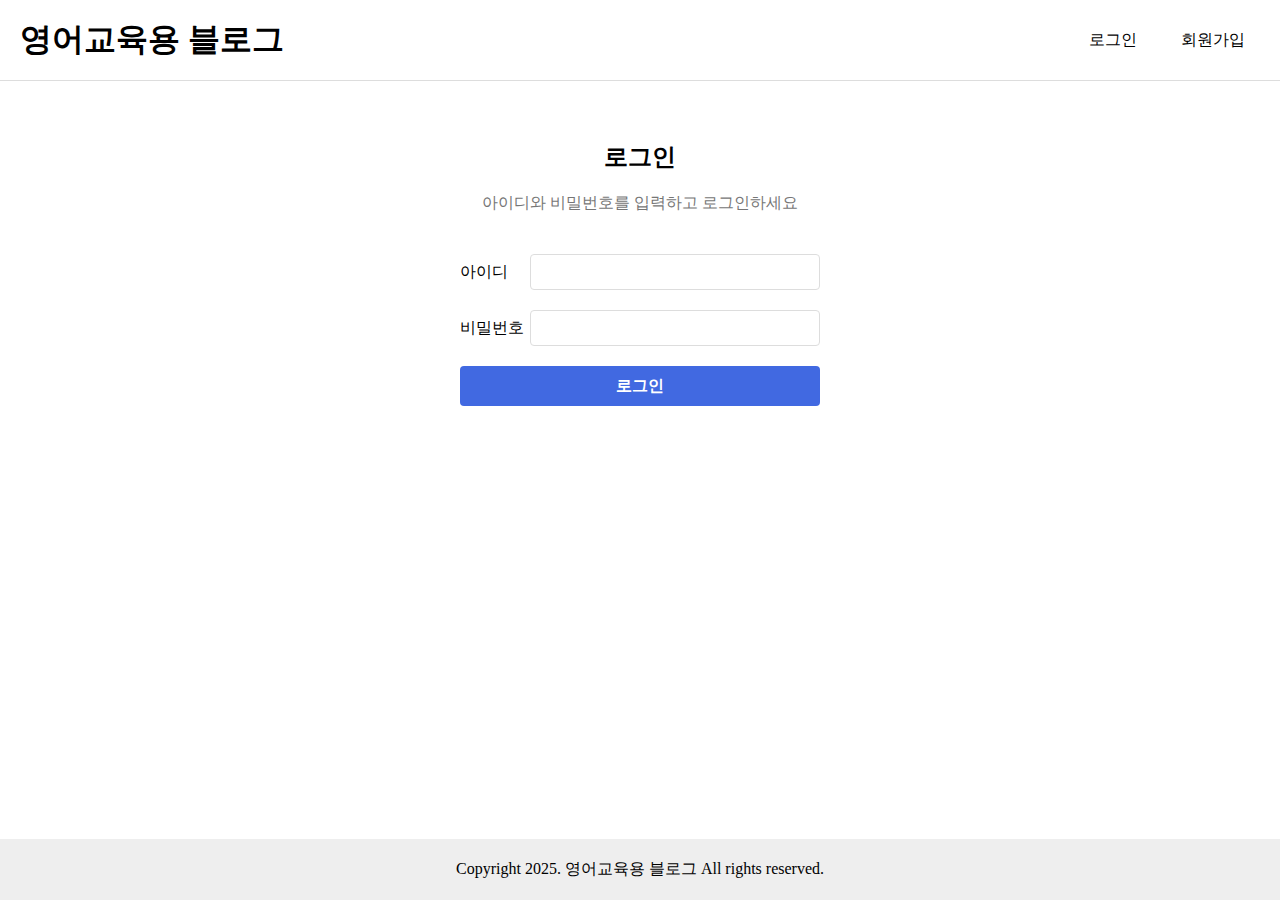
<file: templates/popular-problems.html>
<!DOCTYPE html>
<html lang="ko-KR">

<head>
  <meta charset="UTF-8">
  <meta http-equiv="X-UA-Compatible" content="IE=edge">
  <meta name="viewport" content="width=device-width, initial-scale=1.0">
  <title>인기문제 Top 10 - 영어교육용 블로그</title>
  <link rel="stylesheet" href="/static/css/common.css">
  <link rel="stylesheet" href="/static/css/problems.css">
</head>

<body>
  <!-- header -->
  <div class="header">
    <h1><a href="/">영어교육용 블로그</a></h1>
    <div class="header-click">
      <span id="user-nickname" style="margin-right: 10px; font-weight: 600;"></span>
      <a href="/templates/index.html">게시판</a>
      <a href="/templates/problem-register.html">문제등록</a>
      <a href="/templates/popular-problems.html" id="popular-link" style="display: none;">인기문제</a>
      <button type="button" id="logout-btn">로그아웃</button>
    </div>
  </div>

  <div class="main">
    <h2 class="main-title">📊 인기문제 Top 10</h2>
    <p class="main-desc">가장 많이 선택된 문제를 확인하세요 (관리자 전용)</p>

    <!-- 로딩 -->
    <div id="loading" style="text-align: center; padding: 60px 20px;">
      <p style="color: #999;">인기문제를 불러오는 중...</p>
    </div>

    <!-- 인기문제 목록 -->
    <div class="popular-container" id="popular-container" style="display: none;">
      <div class="popular-list" id="popular-list">
        <!-- JavaScript로 동적 생성 -->
      </div>
    </div>

    <!-- 빈 상태 -->
    <div class="empty-state" id="empty-state" style="display: none;">
      <div class="empty-icon">📭</div>
      <h3 class="empty-title">아직 선택된 문제가 없습니다</h3>
      <p class="empty-desc">
        사용자들이 문제를 선택하면 여기에 인기문제가 표시됩니다.
      </p>
    </div>
  </div>

  <!-- footer -->
  <p class="footer">Copyright 2025. 영어교육용 블로그 All rights reserved.</p>
  <!-- //footer -->

  <script>
    const API_BASE_URL = 'http://localhost:8000';

    // 페이지 로드 시 관리자 권한 확인 및 인기문제 로드
    window.addEventListener('DOMContentLoaded', function() {
      checkAdminAndLoadPopular();
    });

    // 관리자 확인 및 인기문제 로드
    async function checkAdminAndLoadPopular() {
      const token = localStorage.getItem('access_token');
      const userRole = localStorage.getItem('user_role');
      const userNickname = localStorage.getItem('user_nickname');
      
      if (!token) {
        alert('로그인이 필요합니다.');
        window.location.href = 'login.html';
        return;
      }
      
      if (userRole !== 'admin') {
        alert('관리자만 접근할 수 있습니다.');
        window.location.href = 'index.html';
        return;
      }

      // 닉네임 표시
      if (userNickname) {
        document.getElementById('user-nickname').textContent = `${userNickname}님`;
      }
      
      // 인기문제 로드
      await loadPopularProblems();
    }

    // 인기문제 로드
    async function loadPopularProblems() {
      try {
        const response = await fetch(`${API_BASE_URL}/problems/popular`);
        const data = await response.json();
        
        // 로딩 숨기기
        document.getElementById('loading').style.display = 'none';
        
        if (response.ok && data.popular_problems && data.popular_problems.length > 0) {
          displayPopularProblems(data.popular_problems);
          document.getElementById('popular-container').style.display = 'block';
        } else {
          document.getElementById('empty-state').style.display = 'block';
        }
      } catch (error) {
        console.error('인기문제 로드 중 오류:', error);
        document.getElementById('loading').style.display = 'none';
        document.getElementById('empty-state').style.display = 'block';
      }
    }

    // 인기문제 표시
    function displayPopularProblems(problems) {
      const listContainer = document.getElementById('popular-list');
      
      const html = problems.map((item, index) => {
        const rank = index + 1;
        const rankClass = rank <= 3 ? 'rank-top' : '';
        const rankEmoji = rank === 1 ? '🥇' : rank === 2 ? '🥈' : rank === 3 ? '🥉' : '';
        const difficultyStars = getDifficultyStars(item.difficulty);
        
        return `
          <div class="popular-card ${rankClass}">
            <div class="popular-rank">
              <span class="rank-number">${rankEmoji || rank}</span>
            </div>
            <div class="popular-info">
              <div class="popular-header">
                <div class="problem-badge">
                  <span>${item.year}년 ${item.month}월</span>
                  <span>${item.number}번</span>
                </div>
                <div class="problem-difficulty">
                  <span class="difficulty-stars">${difficultyStars}</span>
                  <span class="difficulty-text">${item.difficulty}</span>
                </div>
              </div>
              <h3 class="popular-title">${item.title}</h3>
              <div class="popular-stats">
                <div class="stat-item">
                  <span class="stat-icon">🔥</span>
                  <span class="stat-label">선택 횟수:</span>
                  <span class="stat-value">${item.selection_count}회</span>
                </div>
              </div>
            </div>
          </div>
        `;
      }).join('');
      
      listContainer.innerHTML = html;
    }

    // 난이도에 따른 별 개수 반환
    function getDifficultyStars(difficulty) {
      const starMap = {
        '상': '⭐⭐⭐',
        '중': '⭐⭐',
        '하': '⭐'
      };
      return starMap[difficulty] || '⭐⭐';
    }

    // 로그아웃
    document.getElementById('logout-btn').addEventListener('click', function() {
      localStorage.removeItem('access_token');
      localStorage.removeItem('user_role');
      localStorage.removeItem('user_name');
      localStorage.removeItem('user_nickname');
      window.location.href = 'intro.html';
    });
  </script>
</body>

</html>
</file>
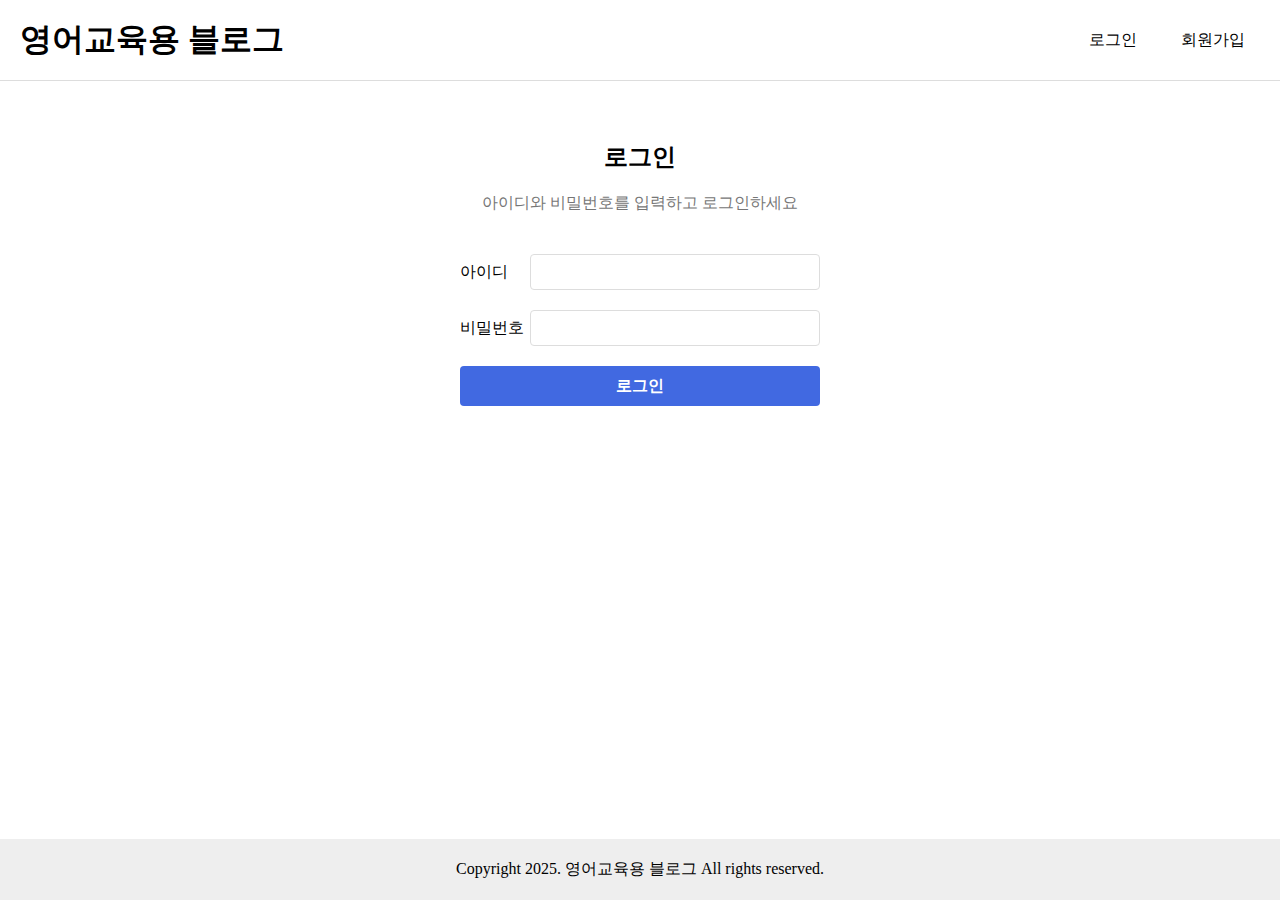
<file: templates/problem-register.html>
<!DOCTYPE html>
<html lang="ko-KR">

<head>
  <meta charset="UTF-8">
  <meta http-equiv="X-UA-Compatible" content="IE=edge">
  <meta name="viewport" content="width=device-width, initial-scale=1.0">
  <title>문제 등록 - 영어교육용 블로그</title>
  <link rel="stylesheet" href="/static/css/common.css">
  <link rel="stylesheet" href="/static/css/table.css">
  <link rel="stylesheet" href="/static/css/problem-register.css">
</head>

<body>
  <!-- header -->
  <div class="header">
    <h1><a href="/">영어교육용 블로그</a></h1>
    <div class="header-click">
      <span id="user-nickname" style="margin-right: 10px; font-weight: 600;"></span>
      <a href="/templates/index.html">게시판</a>
      <a href="/templates/popular-problems.html">인기문제</a>
      <button type="button" id="logout-btn">로그아웃</button>
    </div>
  </div>
  <!-- // header -->

  <div class="main">
    <h2 class="main-title">문제 등록</h2>
    <p class="main-desc">영어 기출 문제를 등록하세요. <span style="color: #999; font-size: 14px;">(관리자 전용)</span></p>

    <form id="problem-register-form">
      <table class="table problem-register">
        <colgroup>
          <col style="width: 120px">
          <col>
        </colgroup>
        <tbody>
          <tr>
            <th><label for="problem-year">연도 <span class="required">*</span></label></th>
            <td>
              <input type="number" id="problem-year" name="problemYear" placeholder="예: 2024" min="2000" max="2030" required>
              <p class="field-desc">4자리 연도를 입력하세요.</p>
            </td>
          </tr>
          <tr>
            <th><label for="problem-month">월 <span class="required">*</span></label></th>
            <td>
              <select id="problem-month" name="problemMonth" required>
                <option value="">월을 선택하세요</option>
                <option value="3">3월</option>
                <option value="6">6월</option>
                <option value="9">9월</option>
                <option value="11">11월</option>
              </select>
              <p class="field-desc">3월, 6월, 9월, 11월 중 선택하세요.</p>
            </td>
          </tr>
          <tr>
            <th><label for="problem-number">문제 번호 <span class="required">*</span></label></th>
            <td>
              <input type="number" id="problem-number" name="problemNumber" placeholder="예: 31" min="1" max="50" required>
              <p class="field-desc">문제 번호를 입력하세요.</p>
            </td>
          </tr>
          <tr>
            <th><label for="problem-title">제목 <span class="required">*</span></label></th>
            <td>
              <input type="text" id="problem-title" name="problemTitle" placeholder="예: 2024년 6월 모의평가 영어 31번" required>
            </td>
          </tr>
          <tr>
            <th><label for="problem-difficulty">난이도 <span class="required">*</span></label></th>
            <td>
              <select id="problem-difficulty" name="problemDifficulty" required>
                <option value="">난이도를 선택하세요</option>
                <option value="상">상</option>
                <option value="중">중</option>
                <option value="하">하</option>
              </select>
              <p class="field-desc">상 / 중 / 하 중 선택하세요.</p>
            </td>
          </tr>
          <tr>
            <th><label for="problem-file">파일 업로드 <span class="required">*</span></label></th>
            <td>
              <input type="file" id="problem-file" name="problemFile" accept=".hwp,.pdf,.png,.jpg,.jpeg" required>
              <p class="field-desc">한글(HWP), PDF, PNG, JPG 파일만 업로드 가능합니다.</p>
              <div id="file-preview" style="display: none;">
                <p class="preview-label">선택된 파일:</p>
                <p class="file-name" id="file-name"></p>
                <button type="button" id="remove-file" class="btn-remove">파일 삭제</button>
              </div>
            </td>
          </tr>
        </tbody>
      </table>
      <div class="btn-group">
        <a href="/templates/index.html" class="btn">취소</a>
        <button type="submit" class="btn btn-primary">등록하기</button>
      </div>
    </form>
  </div>

  <!-- footer -->
  <p class="footer">Copyright 2025. 영어교육용 블로그 All rights reserved.</p>
  <!-- //footer -->

  <script>
    const API_BASE_URL = 'http://localhost:8000';

    // 페이지 로드 시 권한 확인
    window.addEventListener('DOMContentLoaded', function() {
      checkAdminAccess();
    });

    // 관리자 권한 확인
    function checkAdminAccess() {
      const token = localStorage.getItem('access_token');
      const userRole = localStorage.getItem('user_role');
      const userNickname = localStorage.getItem('user_nickname');
      
      if (!token) {
        alert('로그인이 필요합니다.');
        window.location.href = 'login.html';
        return;
      }
      
      if (userRole !== 'admin') {
        alert('관리자만 문제를 등록할 수 있습니다.');
        window.location.href = 'index.html';
        return;
      }

      // 닉네임 표시
      if (userNickname) {
        document.getElementById('user-nickname').textContent = `${userNickname}님`;
      }
    }

    // 로그아웃
    document.getElementById('logout-btn').addEventListener('click', function() {
      localStorage.removeItem('access_token');
      localStorage.removeItem('user_role');
      localStorage.removeItem('user_name');
      localStorage.removeItem('user_nickname');
      window.location.href = 'intro.html';
    });

    // 파일 선택 시 미리보기
    document.getElementById('problem-file').addEventListener('change', function(e) {
      const file = e.target.files[0];
      
      if (!file) {
        return;
      }
      
      // 파일 형식 검증
      const allowedExtensions = ['.hwp', '.pdf', '.png', '.jpg', '.jpeg'];
      const fileName = file.name.toLowerCase();
      const isAllowed = allowedExtensions.some(ext => fileName.endsWith(ext));
      
      if (!isAllowed) {
        alert('한글(HWP), PDF, PNG, JPG 파일만 업로드 가능합니다.');
        e.target.value = '';
        return;
      }
      
      // 파일 크기 검증 (50MB)
      if (file.size > 50 * 1024 * 1024) {
        alert('파일 크기는 50MB 이하여야 합니다.');
        e.target.value = '';
        return;
      }
      
      // 파일 이름 표시
      document.getElementById('file-name').textContent = file.name;
      document.getElementById('file-preview').style.display = 'block';
    });

    // 파일 삭제 버튼
    document.getElementById('remove-file').addEventListener('click', function() {
      document.getElementById('problem-file').value = '';
      document.getElementById('file-preview').style.display = 'none';
      document.getElementById('file-name').textContent = '';
    });

    // 폼 제출
    document.getElementById('problem-register-form').addEventListener('submit', async function(e) {
      e.preventDefault();
      
      const year = parseInt(document.getElementById('problem-year').value);
      const month = parseInt(document.getElementById('problem-month').value);
      const number = parseInt(document.getElementById('problem-number').value);
      const title = document.getElementById('problem-title').value.trim();
      const difficulty = document.getElementById('problem-difficulty').value;
      const fileInput = document.getElementById('problem-file');
      const file = fileInput.files[0];
      
      // 유효성 검사
      if (!year || year < 2000 || year > 2030) {
        alert('올바른 연도를 입력해주세요. (2000-2030)');
        return;
      }
      
      if (!month || ![3, 6, 9, 11].includes(month)) {
        alert('월을 선택해주세요. (3월, 6월, 9월, 11월)');
        return;
      }
      
      if (!number || number < 1 || number > 50) {
        alert('올바른 문제 번호를 입력해주세요. (1-50)');
        return;
      }
      
      if (!title || title.length < 2) {
        alert('제목은 2자 이상이어야 합니다.');
        return;
      }
      
      if (!difficulty) {
        alert('난이도를 선택해주세요.');
        return;
      }
      
      if (!file) {
        alert('파일을 선택해주세요.');
        return;
      }
      
      try {
        // 버튼 비활성화
        const submitBtn = e.target.querySelector('button[type="submit"]');
        submitBtn.disabled = true;
        submitBtn.textContent = '등록 중...';
        
        // FormData 생성
        const formData = new FormData();
        formData.append('year', year);
        formData.append('month', month);
        formData.append('number', number);
        formData.append('title', title);
        formData.append('difficulty', difficulty);
        formData.append('file', file);
        
        // API 호출
        const token = localStorage.getItem('access_token');
        const response = await fetch(`${API_BASE_URL}/problems/admin/problems`, {
          method: 'POST',
          headers: {
            'Authorization': `Bearer ${token}`
          },
          body: formData
        });
        
        const data = await response.json();
        
        if (response.ok) {
          alert('문제가 성공적으로 등록되었습니다!');
          // 폼 초기화
          document.getElementById('problem-register-form').reset();
          document.getElementById('file-preview').style.display = 'none';
        } else {
          throw new Error(data.detail || '문제 등록에 실패했습니다.');
        }
        
        // 버튼 다시 활성화
        submitBtn.disabled = false;
        submitBtn.textContent = '등록하기';
        
      } catch (error) {
        console.error('문제 등록 실패:', error);
        alert('문제 등록 중 오류가 발생했습니다: ' + error.message);
        
        // 버튼 다시 활성화
        const submitBtn = e.target.querySelector('button[type="submit"]');
        submitBtn.disabled = false;
        submitBtn.textContent = '등록하기';
      }
    });
  </script>
</body>

</html>
</file>
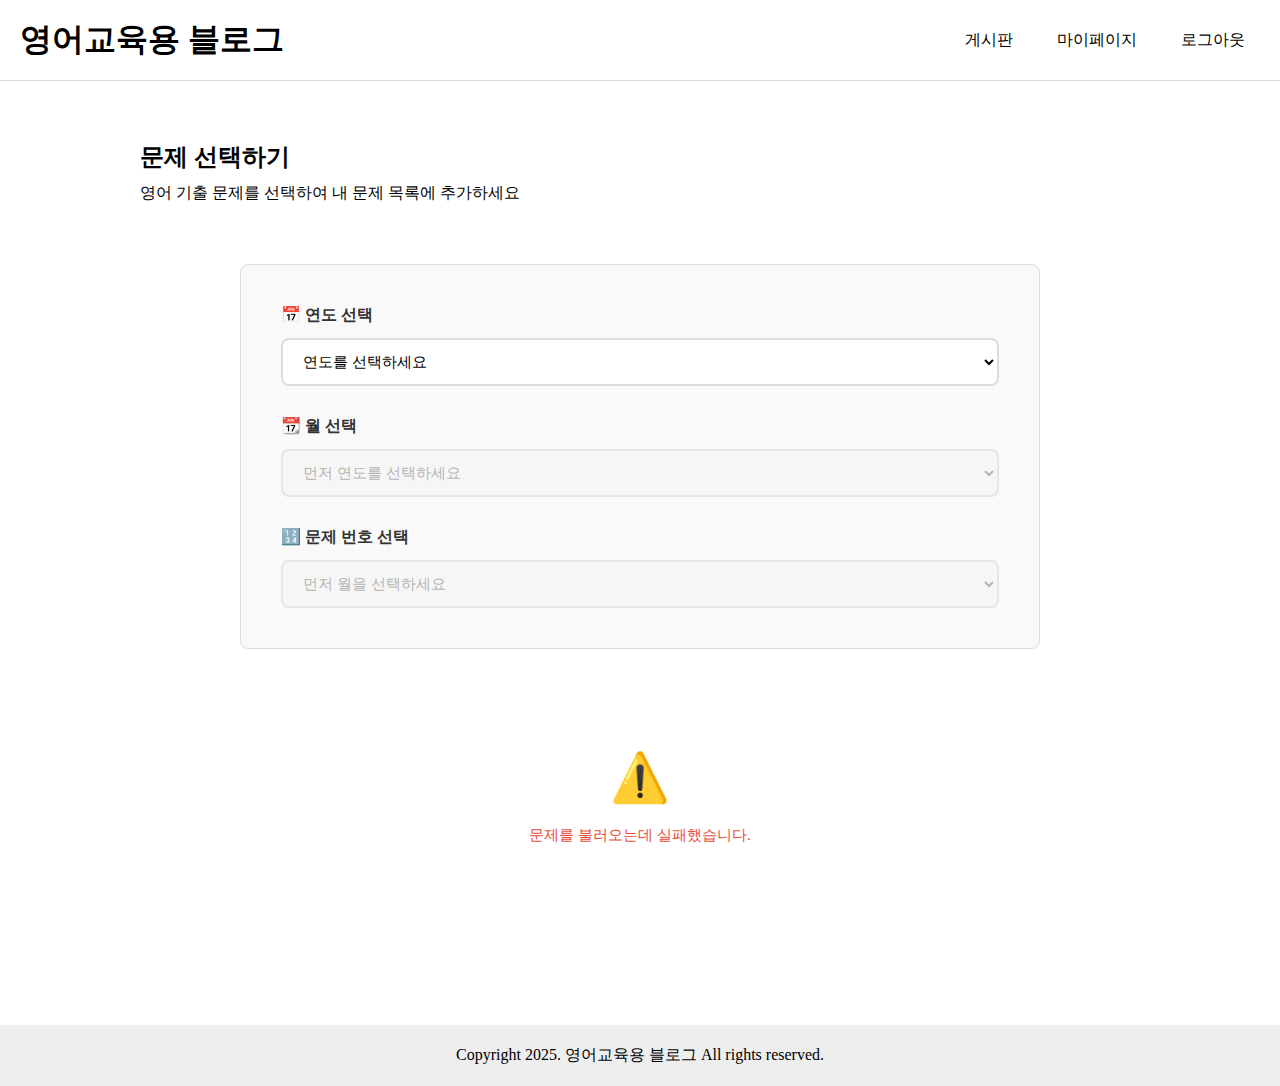
<file: templates/problem-select.html>
<!DOCTYPE html>
<html lang="ko-KR">

<head>
  <meta charset="UTF-8">
  <meta http-equiv="X-UA-Compatible" content="IE=edge">
  <meta name="viewport" content="width=device-width, initial-scale=1.0">
  <title>문제 선택 - 영어교육용 블로그</title>
  <link rel="stylesheet" href="/static/css/common.css">
  <link rel="stylesheet" href="/static/css/problem-select.css">
</head>

<body>
  <!-- header -->
  <div class="header">
    <h1><a href="/">영어교육용 블로그</a></h1>
    <div class="header-click">
      <span id="user-nickname" style="margin-right: 10px; font-weight: 600;"></span>
      <a href="/templates/index.html">게시판</a>
      <a href="/templates/mypage.html">마이페이지</a>
      <a href="/templates/problem-register.html" id="problem-register-link" style="display: none;">문제 등록</a>
      <button type="button" id="logout-btn">로그아웃</button>
    </div>
  </div>
  <!-- // header -->

  <div class="main">
    <h2 class="main-title">문제 선택하기</h2>
    <p class="main-desc">영어 기출 문제를 선택하여 내 문제 목록에 추가하세요</p>

    <div class="problem-select-container">
      <!-- 선택 영역 -->
      <div class="select-section">
        <div class="select-group">
          <label for="year-select">📅 연도 선택</label>
          <select id="year-select">
            <option value="">연도를 선택하세요</option>
          </select>
        </div>

        <div class="select-group">
          <label for="month-select">📆 월 선택</label>
          <select id="month-select" disabled>
            <option value="">먼저 연도를 선택하세요</option>
          </select>
        </div>

        <div class="select-group">
          <label for="number-select">🔢 문제 번호 선택</label>
          <select id="number-select" disabled>
            <option value="">먼저 월을 선택하세요</option>
          </select>
        </div>
      </div>

      <!-- 문제 정보 표시 영역 -->
      <div class="problem-info" id="problem-info" style="display: none;">
        <div class="problem-card">
          <div class="problem-icon">📝</div>
          <h3 class="problem-title" id="problem-title"></h3>
          <div class="problem-difficulty" id="problem-difficulty"></div>
          <button type="button" class="btn btn-primary" id="add-problem-btn">
            내 문제 목록에 추가하기
          </button>
        </div>
      </div>

      <!-- 로딩 메시지 -->
      <div class="loading-message" id="loading-message" style="display: none;">
        <p>문제를 불러오는 중...</p>
      </div>

      <!-- 에러 메시지 -->
      <div class="error-message" id="error-message" style="display: none;">
        <p>문제를 불러오는데 실패했습니다.</p>
      </div>
    </div>
  </div>

  <!-- footer -->
  <p class="footer">Copyright 2025. 영어교육용 블로그 All rights reserved.</p>
  <!-- //footer -->

  <script>
    const API_BASE_URL = 'http://localhost:8000';
    let selectedProblem = null;
    let allProblems = [];

    // 로그인 상태 확인
    function checkLoginStatus() {
      const token = localStorage.getItem('access_token');
      const userRole = localStorage.getItem('user_role');
      const userNickname = localStorage.getItem('user_nickname');
      
      if (token && userNickname) {
        // 닉네임 표시
        document.getElementById('user-nickname').textContent = `${userNickname}님`;
        
        // 관리자인 경우 문제 등록 링크 표시
        if (userRole === 'admin') {
          document.getElementById('problem-register-link').style.display = 'inline-block';
        }
      }
    }
    
    // 로그아웃
    document.getElementById('logout-btn').addEventListener('click', function() {
      localStorage.removeItem('access_token');
      localStorage.removeItem('user_role');
      localStorage.removeItem('user_name');
      localStorage.removeItem('user_nickname');
      window.location.href = 'intro.html';
    });

    // 페이지 로드 시 연도 목록 불러오기
    async function loadYears() {
      try {
        const response = await fetch(`${API_BASE_URL}/problems/?limit=1000`);
        const data = await response.json();
        
        if (response.ok && data.problems.length > 0) {
          allProblems = data.problems;
          
          // 유니크한 연도 추출 및 정렬
          const years = [...new Set(data.problems.map(p => p.year))].sort((a, b) => b - a);
          
          const yearSelect = document.getElementById('year-select');
          years.forEach(year => {
            const option = document.createElement('option');
            option.value = year;
            option.textContent = `${year}년`;
            yearSelect.appendChild(option);
          });
        }
      } catch (error) {
        console.error('연도 목록 불러오기 실패:', error);
        showError();
      }
    }

    // 연도 선택 시 월 목록 업데이트
    document.getElementById('year-select').addEventListener('change', function() {
      const year = parseInt(this.value);
      const monthSelect = document.getElementById('month-select');
      const numberSelect = document.getElementById('number-select');
      
      // 초기화
      monthSelect.innerHTML = '<option value="">월을 선택하세요</option>';
      numberSelect.innerHTML = '<option value="">먼저 월을 선택하세요</option>';
      numberSelect.disabled = true;
      hideProblemInfo();
      
      if (!year) {
        monthSelect.disabled = true;
        return;
      }
      
      // 해당 연도의 월 추출
      const months = [...new Set(
        allProblems
          .filter(p => p.year === year)
          .map(p => p.month)
      )].sort((a, b) => a - b);
      
      months.forEach(month => {
        const option = document.createElement('option');
        option.value = month;
        option.textContent = `${month}월`;
        monthSelect.appendChild(option);
      });
      
      monthSelect.disabled = false;
    });

    // 월 선택 시 문제 번호 목록 업데이트
    document.getElementById('month-select').addEventListener('change', function() {
      const year = parseInt(document.getElementById('year-select').value);
      const month = parseInt(this.value);
      const numberSelect = document.getElementById('number-select');
      
      // 초기화
      numberSelect.innerHTML = '<option value="">문제 번호를 선택하세요</option>';
      hideProblemInfo();
      
      if (!month) {
        numberSelect.disabled = true;
        return;
      }
      
      // 해당 연도, 월의 문제 번호 추출
      const numbers = allProblems
        .filter(p => p.year === year && p.month === month)
        .map(p => ({ number: p.number, problem_id: p.problem_id }))
        .sort((a, b) => a.number - b.number);
      
      numbers.forEach(item => {
        const option = document.createElement('option');
        option.value = item.problem_id;
        option.textContent = `${item.number}번`;
        numberSelect.appendChild(option);
      });
      
      numberSelect.disabled = false;
    });

    // 문제 번호 선택 시 문제 정보 표시
    document.getElementById('number-select').addEventListener('change', function() {
      const problemId = parseInt(this.value);
      
      if (!problemId) {
        hideProblemInfo();
        return;
      }
      
      const problem = allProblems.find(p => p.problem_id === problemId);
      
      if (problem) {
        selectedProblem = problem;
        displayProblemInfo(problem);
      }
    });

    // 문제 정보 표시
    function displayProblemInfo(problem) {
      document.getElementById('problem-title').textContent = problem.title;
      
      // 난이도 표시
      const difficultyDiv = document.getElementById('problem-difficulty');
      const difficultyText = problem.difficulty || '중';
      const stars = getDifficultyStars(difficultyText);
      
      difficultyDiv.innerHTML = `
        <span class="difficulty-label">난이도:</span>
        <span class="difficulty-stars">${stars}</span>
        <span class="difficulty-text">(${difficultyText})</span>
      `;
      
      document.getElementById('problem-info').style.display = 'block';
      document.getElementById('loading-message').style.display = 'none';
      document.getElementById('error-message').style.display = 'none';
    }

    // 난이도에 따른 별 개수 반환
    function getDifficultyStars(difficulty) {
      const starMap = {
        '상': '⭐⭐⭐',
        '중': '⭐⭐',
        '하': '⭐'
      };
      return starMap[difficulty] || '⭐⭐';
    }

    // 문제 정보 숨기기
    function hideProblemInfo() {
      document.getElementById('problem-info').style.display = 'none';
      selectedProblem = null;
    }

    // 에러 메시지 표시
    function showError() {
      document.getElementById('error-message').style.display = 'block';
      document.getElementById('loading-message').style.display = 'none';
      document.getElementById('problem-info').style.display = 'none';
    }

    // 문제 추가 버튼 클릭
    document.getElementById('add-problem-btn').addEventListener('click', async function() {
      const token = localStorage.getItem('access_token');
      
      if (!token) {
        alert('로그인이 필요합니다.');
        window.location.href = 'login.html';
        return;
      }
      
      if (!selectedProblem) {
        alert('문제를 선택해주세요.');
        return;
      }
      
      try {
        const button = this;
        button.disabled = true;
        button.textContent = '추가 중...';
        
        const response = await fetch(`${API_BASE_URL}/problems/my`, {
          method: 'POST',
          headers: {
            'Content-Type': 'application/json',
            'Authorization': `Bearer ${token}`
          },
          body: JSON.stringify({ problem_id: selectedProblem.problem_id })
        });
        
        const data = await response.json();
        
        if (response.ok) {
          alert('문제가 내 문제 목록에 추가되었습니다!');
          
          // 선택 초기화
          document.getElementById('year-select').value = '';
          document.getElementById('month-select').innerHTML = '<option value="">먼저 연도를 선택하세요</option>';
          document.getElementById('month-select').disabled = true;
          document.getElementById('number-select').innerHTML = '<option value="">먼저 월을 선택하세요</option>';
          document.getElementById('number-select').disabled = true;
          hideProblemInfo();
          
        } else {
          if (response.status === 400 && data.detail.includes('already')) {
            alert('이미 추가한 문제입니다.');
          } else {
            alert('문제 추가 실패: ' + data.detail);
          }
        }
        
        button.disabled = false;
        button.textContent = '내 문제 목록에 추가하기';
        
      } catch (error) {
        console.error('문제 추가 중 오류:', error);
        alert('문제를 추가하는 중 오류가 발생했습니다.');
        
        const button = document.getElementById('add-problem-btn');
        button.disabled = false;
        button.textContent = '내 문제 목록에 추가하기';
      }
    });

    // 초기 로드
    checkLoginStatus();
    loadYears();
  </script>
</body>

</html>
</file>
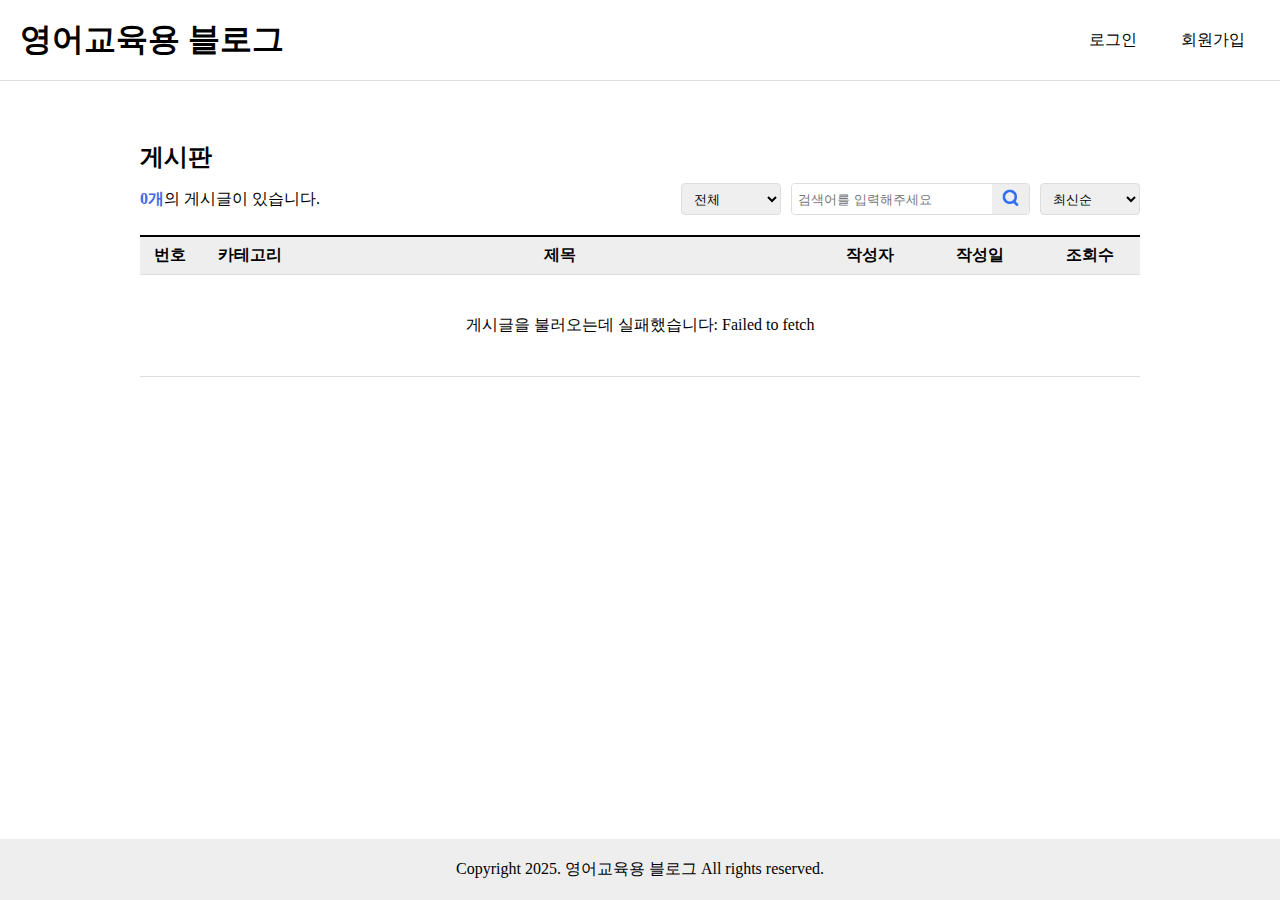
<file: templates/view.html>
<!DOCTYPE html>
<html lang="ko-KR">

<head>
  <meta charset="UTF-8">
  <meta http-equiv="X-UA-Compatible" content="IE=edge">
  <meta name="viewport" content="width=device-width, initial-scale=1.0">
  <title>게시글 상세보기 - 영어교육용 블로그</title>
  <link rel="stylesheet" href="/static/css/common.css">
  <link rel="stylesheet" href="/static/css/view.css">
</head>

<body>
  <!-- header -->
  <div class="header">
    <h1><a href="/">영어교육용 블로그</a></h1>
    <div class="header-click">
      <span id="user-nickname" style="margin-right: 10px; font-weight: 600; display: none;"></span>
      <a href="/templates/problem-select.html" id="problem-select-link" style="display: none;">문제 선택</a>
      <a href="/templates/problem-register.html" id="problem-register-link" style="display: none;">문제 등록</a>
      <a href="/templates/mypage.html" id="mypage-link" style="display: none;">마이페이지</a>
      <a href="/templates/login.html" id="login-link">로그인</a>
      <a href="/templates/join.html" id="join-link">회원가입</a>
      <button type="button" id="logout-btn" style="display: none;">로그아웃</button>
    </div>
  </div>
  <!-- // header -->

  <div class="main">
    <h2 class="main-title">게시글 상세보기</h2>

    <!-- 로딩 중 표시 -->
    <div id="loading" style="text-align: center; padding: 40px;">
      <p>게시글을 불러오는 중...</p>
    </div>

    <!-- 게시글 내용 -->
    <div class="view" id="post-view" style="display: none;">
      <div class="view-header">
        <div class="category-tag" id="post-category"></div>
        <h2 id="post-title"></h2>
        <div class="view-info">
          <p>작성자: <span id="post-author"></span></p>|
          <p>작성일: <span id="post-date"></span></p>
        </div>
        <div class="view-tags" id="post-tags"></div>
      </div>
      <div class="view-content" id="post-content">
        <!-- 게시글 내용이 여기에 표시됩니다 -->
      </div>
    </div>

    <!-- 버튼 그룹 -->
    <div class="btn-group" id="post-buttons" style="display: none;">
      <a href="/templates/index.html" class="btn">목록</a>
      <a href="#" class="btn" id="edit-btn" style="display: none;">수정</a>
      <button type="button" class="btn" id="delete-btn" style="display: none;">삭제</button>
    </div>

    <!-- 댓글 섹션 -->
    <div class="comment-section" id="comment-section" style="display: none;">
      <h3 class="comment-title">댓글 <span id="comment-count">0</span></h3>
      
      <!-- 댓글 작성 폼 -->
      <div class="comment-write" id="comment-write-form">
        <textarea id="comment-input" placeholder="로그인 후 댓글을 작성할 수 있습니다." disabled></textarea>
        <button type="button" id="comment-submit" class="btn" disabled>댓글 작성</button>
      </div>

      <!-- 댓글 목록 -->
      <div class="comment-list" id="comment-list">
        <!-- 댓글이 여기에 표시됩니다 -->
      </div>
    </div>
  </div>

  <!-- footer -->
  <p class="footer">Copyright 2025. 영어교육용 블로그 All rights reserved.</p>
  <!-- //footer -->

  <script>
    const API_BASE_URL = 'http://localhost:8000';
    let currentPostId = null;
    let currentUser = null;

    // URL에서 post_id 가져오기
    function getPostIdFromUrl() {
      const urlParams = new URLSearchParams(window.location.search);
      return urlParams.get('id');
    }

    // 로그인 상태 확인
    function checkLoginStatus() {
      const token = localStorage.getItem('access_token');
      const userName = localStorage.getItem('user_name');
      
      if (token) {
        document.getElementById('login-link').style.display = 'none';
        document.getElementById('join-link').style.display = 'none';
        document.getElementById('logout-btn').style.display = 'inline-block';
        
        currentUser = {
          name: userName,
          token: token
        };
        
        // 댓글 작성 폼 활성화
        document.getElementById('comment-input').disabled = false;
        document.getElementById('comment-input').placeholder = '댓글을 작성해주세요.';
        document.getElementById('comment-submit').disabled = false;
      }
    }

    // 로그아웃
    document.getElementById('logout-btn').addEventListener('click', function() {
      localStorage.removeItem('access_token');
      localStorage.removeItem('user_role');
      localStorage.removeItem('user_name');
      localStorage.removeItem('user_nickname');
      window.location.href = 'intro.html';
    });

    // 게시글 불러오기
    async function loadPost() {
      try {
        const postId = getPostIdFromUrl();
        if (!postId) {
          alert('잘못된 접근입니다.');
          window.location.href = 'index.html';
          return;
        }
        
        currentPostId = postId;
        
        const response = await fetch(`${API_BASE_URL}/blog/${postId}`);
        const post = await response.json();
        
        if (!response.ok) {
          throw new Error(post.detail || '게시글을 불러올 수 없습니다.');
        }
        
        displayPost(post);
        loadComments();
        
      } catch (error) {
        console.error('게시글 불러오기 실패:', error);
        alert('게시글을 불러오는데 실패했습니다: ' + error.message);
        window.location.href = 'index.html';
      }
    }

    // 게시글 표시
    function displayPost(post) {
      document.getElementById('loading').style.display = 'none';
      document.getElementById('post-view').style.display = 'block';
      document.getElementById('post-buttons').style.display = 'flex';
      document.getElementById('comment-section').style.display = 'block';
      
      // 카테고리
      document.getElementById('post-category').textContent = post.category;
      
      // 제목
      document.getElementById('post-title').textContent = post.title;
      
      // 작성자
      document.getElementById('post-author').textContent = post.author.nickname;
      
      // 작성일
      const date = new Date(post.created_at).toLocaleDateString('ko-KR');
      document.getElementById('post-date').textContent = date;
      
      // 태그
      const tagsHtml = post.tags.map(tag => 
        `<a href="index.html?tag=${encodeURIComponent(tag)}" class="tag">#${tag}</a>`
      ).join('');
      document.getElementById('post-tags').innerHTML = tagsHtml || '<span class="no-tags">태그 없음</span>';
      
      // 내용
      document.getElementById('post-content').innerHTML = post.content.replace(/\n/g, '<br>');
      
      // 수정/삭제 버튼 표시 (작성자인 경우)
      if (currentUser && currentUser.name === post.author.name) {
        document.getElementById('edit-btn').style.display = 'inline-flex';
        document.getElementById('edit-btn').href = `edit.html?id=${post.id}`;
        document.getElementById('delete-btn').style.display = 'inline-flex';
      }
    }

    // 게시글 삭제
    document.getElementById('delete-btn').addEventListener('click', async function() {
      if (!confirm('정말 이 게시글을 삭제하시겠습니까?')) {
        return;
      }
      
      try {
        const token = localStorage.getItem('access_token');
        const response = await fetch(`${API_BASE_URL}/blog/${currentPostId}`, {
          method: 'DELETE',
          headers: {
            'Authorization': `Bearer ${token}`
          }
        });
        
        if (response.ok) {
          alert('게시글이 삭제되었습니다.');
          window.location.href = 'index.html';
        } else {
          const data = await response.json();
          alert('삭제 실패: ' + data.detail);
        }
      } catch (error) {
        console.error('삭제 중 오류:', error);
        alert('게시글 삭제 중 오류가 발생했습니다.');
      }
    });

    // 댓글 목록 불러오기
    async function loadComments() {
      try {
        const response = await fetch(`${API_BASE_URL}/blog/${currentPostId}/comments`);
        const data = await response.json();
        
        if (response.ok) {
          displayComments(data.comments);
          document.getElementById('comment-count').textContent = data.total;
        }
      } catch (error) {
        console.error('댓글 불러오기 실패:', error);
      }
    }

    // 댓글 표시
    function displayComments(comments) {
      const commentList = document.getElementById('comment-list');
      
      if (comments.length === 0) {
        commentList.innerHTML = '<p class="no-comments">첫 댓글을 작성해보세요!</p>';
        return;
      }
      
      commentList.innerHTML = comments.map(comment => createCommentHtml(comment)).join('');
    }

    // 댓글 HTML 생성
    function createCommentHtml(comment) {
      const isAuthor = currentUser && currentUser.name === comment.user.name;
      const date = new Date(comment.created_at).toLocaleString('ko-KR');
      const isDeleted = comment.content === "삭제된 댓글입니다";
      
      let html = `
        <div class="comment-item" data-comment-id="${comment.id}">
          <div class="comment-header">
            <span class="comment-author">${comment.user.nickname}</span>
            <span class="comment-date">${date}</span>
            ${isAuthor && !isDeleted ? `
              <div class="comment-actions">
                <button class="btn-small edit-comment" data-comment-id="${comment.id}">수정</button>
                <button class="btn-small delete-comment" data-comment-id="${comment.id}">삭제</button>
              </div>
            ` : ''}
          </div>
          <div class="comment-content" id="comment-content-${comment.id}">
            ${isDeleted ? '<span class="deleted-comment">' + comment.content + '</span>' : comment.content}
          </div>
          <div class="comment-edit-form" id="edit-form-${comment.id}" style="display: none;">
            <textarea id="edit-textarea-${comment.id}">${comment.content}</textarea>
            <div class="edit-buttons">
              <button class="btn-small save-edit" data-comment-id="${comment.id}">저장</button>
              <button class="btn-small cancel-edit" data-comment-id="${comment.id}">취소</button>
            </div>
          </div>
          ${!isDeleted && currentUser ? `
            <button class="btn-reply" data-comment-id="${comment.id}">답글 작성</button>
            <div class="reply-form" id="reply-form-${comment.id}" style="display: none;">
              <textarea id="reply-textarea-${comment.id}" placeholder="답글을 작성해주세요."></textarea>
              <div class="reply-buttons">
                <button class="btn-small submit-reply" data-comment-id="${comment.id}">답글 작성</button>
                <button class="btn-small cancel-reply" data-comment-id="${comment.id}">취소</button>
              </div>
            </div>
          ` : ''}
      `;
      
      // 대댓글 표시
      if (comment.replies && comment.replies.length > 0) {
        html += '<div class="reply-list">';
        comment.replies.forEach(reply => {
          const isReplyAuthor = currentUser && currentUser.name === reply.user.name;
          const replyDate = new Date(reply.created_at).toLocaleString('ko-KR');
          
          html += `
            <div class="reply-item" data-comment-id="${reply.id}">
              <div class="comment-header">
                <span class="reply-icon">↳</span>
                <span class="comment-author">${reply.user.nickname}</span>
                <span class="comment-date">${replyDate}</span>
                ${isReplyAuthor ? `
                  <div class="comment-actions">
                    <button class="btn-small edit-comment" data-comment-id="${reply.id}">수정</button>
                    <button class="btn-small delete-comment" data-comment-id="${reply.id}">삭제</button>
                  </div>
                ` : ''}
              </div>
              <div class="comment-content" id="comment-content-${reply.id}">
                ${reply.content}
              </div>
              <div class="comment-edit-form" id="edit-form-${reply.id}" style="display: none;">
                <textarea id="edit-textarea-${reply.id}">${reply.content}</textarea>
                <div class="edit-buttons">
                  <button class="btn-small save-edit" data-comment-id="${reply.id}">저장</button>
                  <button class="btn-small cancel-edit" data-comment-id="${reply.id}">취소</button>
                </div>
              </div>
            </div>
          `;
        });
        html += '</div>';
      }
      
      html += '</div>';
      return html;
    }

    // 댓글 작성
    document.getElementById('comment-submit').addEventListener('click', async function() {
      const content = document.getElementById('comment-input').value.trim();
      
      if (!content) {
        alert('댓글 내용을 입력해주세요.');
        return;
      }
      
      try {
        const token = localStorage.getItem('access_token');
        const response = await fetch(`${API_BASE_URL}/blog/${currentPostId}/comments`, {
          method: 'POST',
          headers: {
            'Content-Type': 'application/json',
            'Authorization': `Bearer ${token}`
          },
          body: JSON.stringify({ content })
        });
        
        if (response.ok) {
          document.getElementById('comment-input').value = '';
          loadComments();
        } else {
          const data = await response.json();
          alert('댓글 작성 실패: ' + data.detail);
        }
      } catch (error) {
        console.error('댓글 작성 중 오류:', error);
        alert('댓글 작성 중 오류가 발생했습니다.');
      }
    });

    // 이벤트 위임을 사용한 댓글 관련 버튼 이벤트
    document.getElementById('comment-list').addEventListener('click', async function(e) {
      const target = e.target;
      const commentId = target.dataset.commentId;
      
      // 댓글 수정 버튼
      if (target.classList.contains('edit-comment')) {
        document.getElementById(`comment-content-${commentId}`).style.display = 'none';
        document.getElementById(`edit-form-${commentId}`).style.display = 'block';
      }
      
      // 댓글 수정 취소
      if (target.classList.contains('cancel-edit')) {
        document.getElementById(`comment-content-${commentId}`).style.display = 'block';
        document.getElementById(`edit-form-${commentId}`).style.display = 'none';
      }
      
      // 댓글 수정 저장
      if (target.classList.contains('save-edit')) {
        const content = document.getElementById(`edit-textarea-${commentId}`).value.trim();
        if (!content) {
          alert('댓글 내용을 입력해주세요.');
          return;
        }
        
        try {
          const token = localStorage.getItem('access_token');
          const response = await fetch(`${API_BASE_URL}/blog/${currentPostId}/comments/${commentId}`, {
            method: 'PUT',
            headers: {
              'Content-Type': 'application/json',
              'Authorization': `Bearer ${token}`
            },
            body: JSON.stringify({ content })
          });
          
          if (response.ok) {
            loadComments();
          } else {
            const data = await response.json();
            alert('댓글 수정 실패: ' + data.detail);
          }
        } catch (error) {
          console.error('댓글 수정 중 오류:', error);
          alert('댓글 수정 중 오류가 발생했습니다.');
        }
      }
      
      // 댓글 삭제
      if (target.classList.contains('delete-comment')) {
        if (!confirm('정말 이 댓글을 삭제하시겠습니까?')) {
          return;
        }
        
        try {
          const token = localStorage.getItem('access_token');
          const response = await fetch(`${API_BASE_URL}/blog/${currentPostId}/comments/${commentId}`, {
            method: 'DELETE',
            headers: {
              'Authorization': `Bearer ${token}`
            }
          });
          
          if (response.ok) {
            loadComments();
          } else {
            const data = await response.json();
            alert('댓글 삭제 실패: ' + data.detail);
          }
        } catch (error) {
          console.error('댓글 삭제 중 오류:', error);
          alert('댓글 삭제 중 오류가 발생했습니다.');
        }
      }
      
      // 답글 작성 폼 표시
      if (target.classList.contains('btn-reply')) {
        const replyForm = document.getElementById(`reply-form-${commentId}`);
        replyForm.style.display = replyForm.style.display === 'none' ? 'block' : 'none';
      }
      
      // 답글 작성 취소
      if (target.classList.contains('cancel-reply')) {
        document.getElementById(`reply-form-${commentId}`).style.display = 'none';
        document.getElementById(`reply-textarea-${commentId}`).value = '';
      }
      
      // 답글 작성
      if (target.classList.contains('submit-reply')) {
        const content = document.getElementById(`reply-textarea-${commentId}`).value.trim();
        if (!content) {
          alert('답글 내용을 입력해주세요.');
          return;
        }
        
        try {
          const token = localStorage.getItem('access_token');
          const response = await fetch(`${API_BASE_URL}/blog/${currentPostId}/comments/${commentId}/replies`, {
            method: 'POST',
            headers: {
              'Content-Type': 'application/json',
              'Authorization': `Bearer ${token}`
            },
            body: JSON.stringify({ content })
          });
          
          if (response.ok) {
            document.getElementById(`reply-textarea-${commentId}`).value = '';
            document.getElementById(`reply-form-${commentId}`).style.display = 'none';
            loadComments();
          } else {
            const data = await response.json();
            alert('답글 작성 실패: ' + data.detail);
          }
        } catch (error) {
          console.error('답글 작성 중 오류:', error);
          alert('답글 작성 중 오류가 발생했습니다.');
        }
      }
    });

    window.addEventListener('DOMContentLoaded', function() {
      checkLoginStatus();
      loadPost();
    });

    function checkLoginStatus() {
      const token = localStorage.getItem('access_token');
      const userRole = localStorage.getItem('user_role');
      const userNickname = localStorage.getItem('user_nickname');
      
      if (token && userNickname) {
        // 공통: 닉네임, 마이페이지, 로그아웃 표시
        document.getElementById('user-nickname').textContent = `${userNickname}님`;
        document.getElementById('user-nickname').style.display = 'inline';
        document.getElementById('mypage-link').style.display = 'inline-block';
        document.getElementById('logout-btn').style.display = 'inline-block';
        document.getElementById('login-link').style.display = 'none';
        document.getElementById('join-link').style.display = 'none';
        
        // 역할별 메뉴 구분
        if (userRole === 'admin') {
          document.getElementById('problem-register-link').style.display = 'inline-block';
          document.getElementById('problem-select-link').style.display = 'none';
        } else {
          document.getElementById('problem-select-link').style.display = 'inline-block';
          document.getElementById('problem-register-link').style.display = 'none';
        }
        
        // ⭐ 기존 로직 유지 (currentUser 설정, 댓글 폼 활성화)
        currentUser = {
          name: localStorage.getItem('user_name'),
          token: token
        };
        
        document.getElementById('comment-input').disabled = false;
        document.getElementById('comment-input').placeholder = '댓글을 작성해주세요.';
        document.getElementById('comment-submit').disabled = false;
      } else {
        // 비로그인 상태
        document.getElementById('user-nickname').style.display = 'none';
        document.getElementById('mypage-link').style.display = 'none';
        document.getElementById('problem-select-link').style.display = 'none';
        document.getElementById('problem-register-link').style.display = 'none';
        document.getElementById('logout-btn').style.display = 'none';
        document.getElementById('login-link').style.display = 'inline-block';
        document.getElementById('join-link').style.display = 'inline-block';
      }
    }

    // 로그아웃 버튼 이벤트
    document.getElementById('logout-btn').addEventListener('click', function() {
      localStorage.clear();
      alert('로그아웃되었습니다.');
      window.location.href = 'intro.html';
    });
  </script>
</body>

</html>
</file>
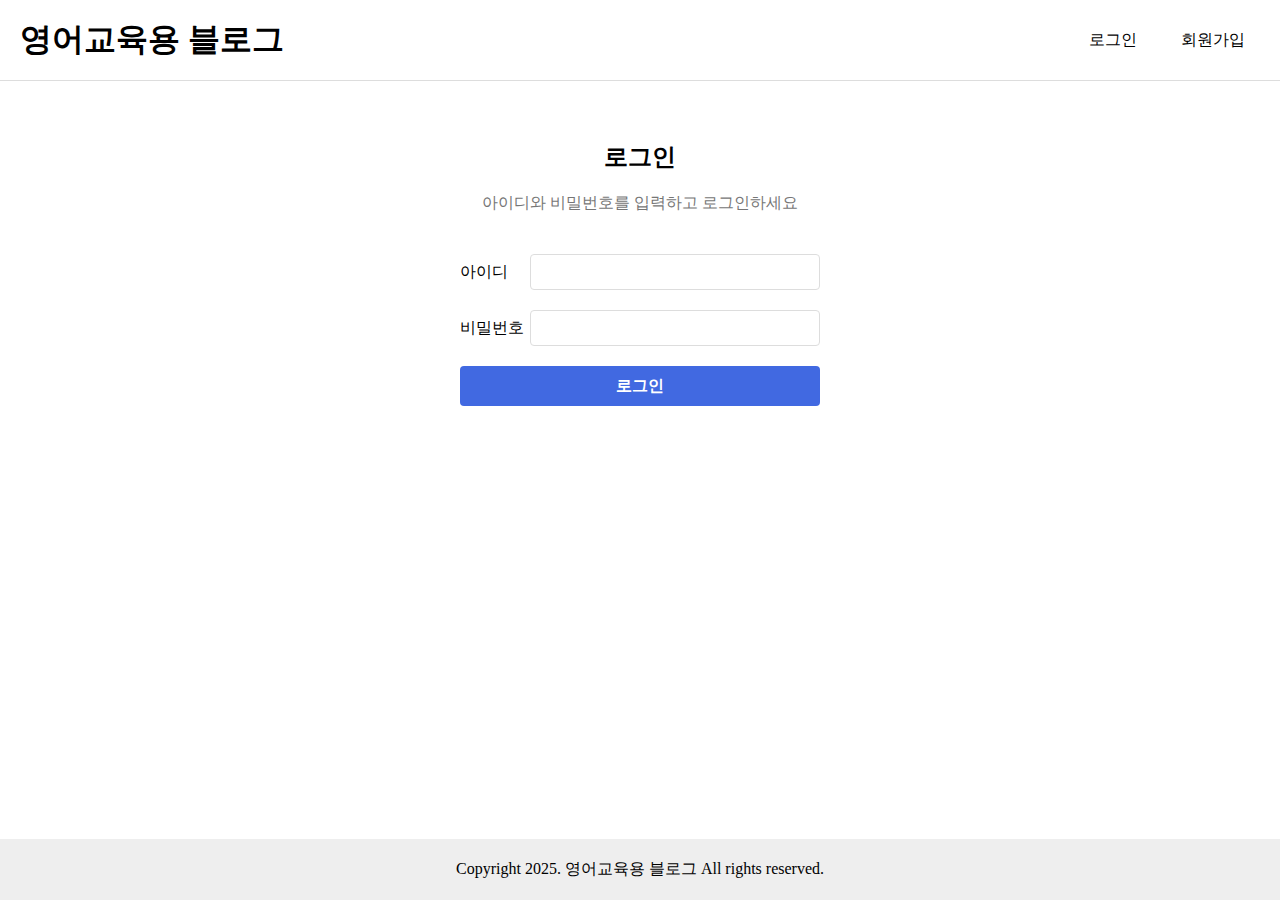
<file: templates/write.html>
<!DOCTYPE html>
<html lang="ko-KR">

<head>
  <meta charset="UTF-8">
  <meta http-equiv="X-UA-Compatible" content="IE=edge">
  <meta name="viewport" content="width=device-width, initial-scale=1.0">
  <title>게시글 작성 - 영어교육용 블로그</title>
  <link rel="stylesheet" href="/static/css/common.css">
  <link rel="stylesheet" href="/static/css/table.css">
  <link rel="stylesheet" href="/static/css/write.css">
</head>

<body>
  <!-- header -->
  <div class="header">
    <h1><a href="/">영어교육용 블로그</a></h1>
    <div class="header-click">
      <span id="user-nickname" style="margin-right: 10px; font-weight: 600;"></span>
      <a href="/templates/index.html">게시판</a>
      <a href="/templates/problem-register.html">문제 등록</a>
      <button type="button" id="logout-btn">로그아웃</button>
    </div>
  </div>
  <!-- // header -->

  <div class="main">
    <h2 class="main-title">게시글 작성</h2>
    <p class="main-desc">게시글 내용을 입력해주세요. <span style="color: #999; font-size: 14px;">(관리자 전용)</span></p>

    <form id="write-form">
      <table class="table write">
        <colgroup>
          <col style="width: 120px">
          <col>
        </colgroup>
        <tbody>
          <tr>
            <th><label for="category">카테고리 <span class="required">*</span></label></th>
            <td>
              <select id="category" required>
                <option value="">카테고리를 선택하세요</option>
                <option value="입시정보">입시정보</option>
                <option value="영어지식">영어지식</option>
              </select>
            </td>
          </tr>
          <tr>
            <th><label for="board-title">제목 <span class="required">*</span></label></th>
            <td><input type="text" id="board-title" name="boardTitle" placeholder="제목을 입력하세요" required></td>
          </tr>
          <tr>
            <th><label for="board-tags">태그</label></th>
            <td>
              <input type="text" id="board-tags" name="boardTags" placeholder="태그를 입력하세요 (쉼표로 구분, 예: 수능, 입시, 전략)">
              <p class="field-desc">여러 개의 태그를 입력할 수 있습니다. 쉼표(,)로 구분해주세요.</p>
            </td>
          </tr>
          <tr>
            <th><label for="board-content">내용 <span class="required">*</span></label></th>
            <td>
              <textarea id="board-content" placeholder="게시글 내용을 입력하세요" required></textarea>
            </td>
          </tr>
          <tr>
            <th><label for="board-file">이미지 첨부</label></th>
            <td>
              <input type="file" id="board-file" accept="image/jpeg,image/png,image/jpg">
              <p class="field-desc">JPG, JPEG, PNG 파일만 업로드 가능합니다.</p>
              <div id="image-preview" style="display: none;">
                <p class="preview-label">미리보기:</p>
                <img id="preview-img" src="" alt="이미지 미리보기">
                <button type="button" id="remove-image" class="btn-remove">이미지 삭제</button>
              </div>
            </td>
          </tr>
        </tbody>
      </table>
      <div class="btn-group">
        <a href="/templates/index.html" class="btn">목록</a>
        <button type="submit" class="btn btn-primary">작성</button>
      </div>
    </form>
  </div>

  <!-- footer -->
  <p class="footer">Copyright 2025. 영어교육용 블로그 All rights reserved.</p>
  <!-- //footer -->

  <script>
    const API_BASE_URL = 'http://localhost:8000';
    let uploadedImageUrl = null;

    // 페이지 로드 시 권한 확인
    window.addEventListener('DOMContentLoaded', function() {
      checkAdminAccess();
    });

    // 관리자 권한 확인
    function checkAdminAccess() {
      const token = localStorage.getItem('access_token');
      const userRole = localStorage.getItem('user_role');
      
      if (!token) {
        alert('로그인이 필요합니다.');
        window.location.href = 'login.html';
        return;
      }
      
      if (userRole !== 'admin') {
        alert('관리자만 게시글을 작성할 수 있습니다.');
        window.location.href = 'index.html';
        return;
      }
    }

    const userNickname = localStorage.getItem('user_nickname');
    if (userNickname) {
      document.getElementById('user-nickname').textContent = `${userNickname}님`;
    }

    // 로그아웃
    document.getElementById('logout-btn').addEventListener('click', function() {
      localStorage.removeItem('access_token');
      localStorage.removeItem('user_role');
      localStorage.removeItem('user_name');
      localStorage.removeItem('user_nickname');
      window.location.href = 'intro.html';
    });

    // 이미지 파일 선택 시 미리보기
    document.getElementById('board-file').addEventListener('change', function(e) {
      const file = e.target.files[0];
      
      if (!file) {
        return;
      }
      
      // 파일 형식 검증
      const allowedTypes = ['image/jpeg', 'image/jpg', 'image/png'];
      if (!allowedTypes.includes(file.type)) {
        alert('JPG, JPEG, PNG 파일만 업로드 가능합니다.');
        e.target.value = '';
        return;
      }
      
      // 파일 크기 검증 (10MB)
      if (file.size > 10 * 1024 * 1024) {
        alert('이미지 크기는 10MB 이하여야 합니다.');
        e.target.value = '';
        return;
      }
      
      // 미리보기 표시
      const reader = new FileReader();
      reader.onload = function(e) {
        document.getElementById('preview-img').src = e.target.result;
        document.getElementById('image-preview').style.display = 'block';
      };
      reader.readAsDataURL(file);
    });

    // 이미지 삭제 버튼
    document.getElementById('remove-image').addEventListener('click', function() {
      document.getElementById('board-file').value = '';
      document.getElementById('image-preview').style.display = 'none';
      document.getElementById('preview-img').src = '';
      uploadedImageUrl = null;
    });

    // 이미지 업로드 함수
    async function uploadImage(file) {
        const formData = new FormData();
        formData.append('image', file);  // ✅ 'file' → 'image'로 변경
        
        const token = localStorage.getItem('access_token');
        
        if (!token) {
            alert('로그인이 필요합니다.');
            return null;
        }
        
        try {
            // ✅ API_BASE_URL 사용
            const response = await fetch(`${API_BASE_URL}/blog/images`, {
                method: 'POST',
                headers: {
                    'Authorization': `Bearer ${token}`
                },
                body: formData
            });
            
            if (!response.ok) {
                if (response.status === 401) {
                    alert('로그인이 만료되었습니다. 다시 로그인해주세요.');
                    localStorage.removeItem('access_token');
                    window.location.href = 'login.html';
                    return null;
                }
                throw new Error('이미지 업로드 실패');
            }
            
            const data = await response.json();
            return data.image_url;
        } catch (error) {
            console.error('이미지 업로드 오류:', error);
            alert('이미지 업로드 중 오류가 발생했습니다.');
            return null;
        }
    }

    // 폼 제출
    document.getElementById('write-form').addEventListener('submit', async function(e) {
      e.preventDefault();
      
      const category = document.getElementById('category').value;
      const title = document.getElementById('board-title').value.trim();
      const content = document.getElementById('board-content').value.trim();
      const tagsInput = document.getElementById('board-tags').value.trim();
      
      // 유효성 검사
      if (!category) {
        alert('카테고리를 선택해주세요.');
        return;
      }
      
      if (!title) {
        alert('제목을 입력해주세요.');
        return;
      }
      
      if (title.length < 2) {
        alert('제목은 2자 이상이어야 합니다.');
        return;
      }
      
      if (!content) {
        alert('내용을 입력해주세요.');
        return;
      }
      
      if (content.length < 10) {
        alert('내용은 10자 이상이어야 합니다.');
        return;
      }
      
      // 태그 처리 (쉼표로 구분)
      let tags = [];
      if (tagsInput) {
        tags = tagsInput.split(',').map(tag => tag.trim()).filter(tag => tag.length > 0);
      }
      
      try {
        // 버튼 비활성화
        const submitBtn = e.target.querySelector('button[type="submit"]');
        submitBtn.disabled = true;
        submitBtn.textContent = '작성 중...';
        
        // ✅ 디버깅 코드 추가 시작
        const token = localStorage.getItem('access_token');
        console.log('=== 디버깅 정보 ===');
        console.log('1. 토큰 존재 여부:', !!token);
        console.log('2. 토큰 앞 20자:', token ? token.substring(0, 20) : '없음');
        console.log('3. API URL:', `${API_BASE_URL}/blog`);
        console.log('4. 전체 토큰:', token); 
        // ✅ 디버깅 코드 추가 끝

        // 이미지가 있으면 먼저 업로드
        let imageUrl = null;
        const fileInput = document.getElementById('board-file');
        if (fileInput.files.length > 0) {
          imageUrl = await uploadImage(fileInput.files[0]);
        }
        
        // 게시글 작성
        const postData = {
          title: title,
          content: content,
          category: category,
          tags: tags
        };
        
        if (imageUrl) {
          postData.image_url = imageUrl;
        }
        
        const response = await fetch(`${API_BASE_URL}/blog`, {
          method: 'POST',
          headers: {
            'Content-Type': 'application/json',
            'Authorization': `Bearer ${token}`
          },
          body: JSON.stringify(postData)
        });
        
        const data = await response.json();
        
        if (response.ok) {
          alert('게시글이 성공적으로 작성되었습니다!');
          window.location.href = `view.html?id=${data.id}`;
        } else {
          throw new Error(data.detail || '게시글 작성에 실패했습니다.');
        }
        
      } catch (error) {
        console.error('게시글 작성 실패:', error);
        alert('게시글 작성 중 오류가 발생했습니다: ' + error.message);
        
        // 버튼 다시 활성화
        const submitBtn = e.target.querySelector('button[type="submit"]');
        submitBtn.disabled = false;
        submitBtn.textContent = '작성';
      }
    });
  </script>
</body>

</html>
</file>
<file: static/css/common.css>
/* 공통 스타일 */

/* 초기화 ------------------------------------ */
body,
h1,
h2,
p,
fieldset,
ul {
	padding: 0;
	margin: 0;
}
a {
	text-decoration: none;
	color: inherit;
}

input,
textarea,
select {
	box-sizing: border-box;
}

select:enabled,
button:enabled {
	cursor: pointer;
}

/* layout --------------------------------- */
body {
	min-width: 1000px;
	display: flex;
	flex-direction: column;
	min-height: 100vh;
}
.main {
	flex-grow: 1;
	width: 1000px;
	margin: auto;
}

/* header */
.header {
	display: flex;
	align-items: center;
	justify-content: space-between;
	padding: 0 20px;
	height: 80px;
	border-bottom: 1px solid #ddd;
}
.header h1 a {
	color: black;
}
.header-click a,
.header-click button {
	padding: 10px 15px;
	margin-left: 10px;
	color: black;
	text-decoration: none;
}
.header-click button {
	font: inherit;
	border: 0;
	background: none;
}

/* footer */
.footer {
	background: #eee;
	text-align: center;
	padding: 20px 0;
	margin-top: 80px;
}

/* input --------------------------------- */
[type="text"],
[type="password"],
[type="email"] {
	width: 290px;
	height: 32px;
	border: 1px solid #ccc;
	border-radius: 4px;
	padding: 0 8px;
}
[type="text"]:read-only {
	background-color: #ccc;
}

/* main 내부 컨텐츠 --------------------------------- */
.main-title {
	margin: 60px 0 10px 0;
}
.main-desc {
	margin-bottom: 20px;
}
.main-desc strong {
	color: royalblue;
}

/* 버튼 */
.btn-group {
	margin-top: 20px;
	text-align: right;
}
.btn {
	background-color: #eee;
	width: 80px;
	height: 32px;
	border: 1px solid #ddd;
	border-radius: 4px;
	display: inline-flex;
	align-items: center;
	justify-content: center;
	box-sizing: border-box;
	font: inherit;
}

/* 텍스트 숨김처리를 위한 CSS */
.a11y-hidden {
	clip: rect(1px, 1px, 1px, 1px);
	clip-path: inset(50%);
	width: 1px;
	height: 1px;
	margin: -1px;
	overflow: hidden;
	padding: 0;
	position: absolute;
}
</file>
<file: static/css/table.css>
/* table */
.table {
	/* cell 사이 간격 삭제 */
	border-spacing: 0;
	/* 테두리 중첩 */
	border-collapse: collapse;
	table-layout: fixed;
	border-top: 2px solid black;
	border-bottom: 1px solid #ddd;
	width: 1000px;
	margin: auto;
}

.table th {
	background-color: #eee;
	padding: 8px;
	border-bottom: 1px solid #ddd;
}
.table td {
	padding: 10px;
	border-top: 1px solid #ddd;
}
.table td.nodata {
	padding: 40px 0;
}

.table a {
	display: block;
	text-align: left;
	padding: 8px 0;
	font-weight: bold;
	/* 말줄임 처리 */
	overflow: hidden;
	white-space: nowrap;
	text-overflow: ellipsis;
}
</file>
<file: static/css/list.css>
.list.table {
	text-align: center;
}

/* 게시판 목록 상단 */
.board-top {
	display: flex;
	align-items: center;
	justify-content: space-between;
	margin-bottom: 20px;
}
.board-top .main-desc {
	margin-bottom: 0;
}
.board-top > div {
	display: flex;
	align-items: center;
	gap: 10px;
}
.board-top label {
	font-size: 14px;
}
.board-top select {
	height: 32px;
	border: 1px solid #ddd;
	border-radius: 4px;
	min-width: 100px;
	padding: 0 8px;
}

/* 검색 */
.search-form {
	height: 32px;
	border: 1px solid #ddd;
	border-radius: 4px;
	overflow: hidden;
	display: flex;
	align-items: center;
	box-sizing: border-box;
}

.search-form input[type="search"],
.search-form button {
	border: 0;
	height: 100%;
}
.search-form input[type="search"] {
	padding: 0 6px;
	width: 200px;
}
.search-form button {
	background: #eee;
	padding: 0 8px;
}
.search-form button img {
	height: 70%;
}

/* 게시판 테이블 - 태그 스타일 추가 */
.table td.tags {
	font-size: 12px;
	color: royalblue;
	font-weight: 500;
}

/* 게시판 목록 하단 */
.board-bottom {
	margin-top: 40px;
	display: flex;
	align-items: center;
	justify-content: space-between;
}
.board-bottom .pagination {
	justify-self: center;
}
.board-bottom .btn-group {
	margin-top: 0;
}

/* pagination */
.pagination {
	text-align: center;
	display: flex;
	gap: 4px;
}

.pagination a {
	width: 32px;
	height: 32px;
	border: 1px solid #ddd;
	display: inline-flex;
	align-items: center;
	justify-content: center;
	vertical-align: top;
	border-radius: 4px;
	box-sizing: border-box;
}
.pagination a img {
	width: 70%;
}
.pagination a.num {
	background: #eee;
}
.pagination a.num.active {
	background-color: royalblue;
	border-color: royalblue;
	color: #fff;
	font-weight: bold;
}
</file>
<file: static/css/write.css>
/* 글쓰기 페이지 */
.write textarea {
	resize: vertical;
	border: 1px solid #ccc;
	border-radius: 4px;
	width: 100%;
	height: 400px;
	padding: 12px;
	font: inherit;
	line-height: 1.6;
}

.write textarea:focus {
	outline: none;
	border-color: royalblue;
}

#board-title {
	width: 100%;
	padding: 0 12px;
}

#board-title:focus {
	outline: none;
	border-color: royalblue;
}

.write select {
	border: 1px solid #ccc;
	border-radius: 4px;
	width: 200px;
	height: 36px;
	padding: 0 8px;
	font: inherit;
}

.write select:focus {
	outline: none;
	border-color: royalblue;
}

/* 필수 입력 필드 표시 */
.required {
	color: #e74c3c;
	font-weight: bold;
	margin-left: 4px;
}

/* 태그 입력 필드 */
#board-tags {
	width: 100%;
	padding: 0 12px;
}

/* 필드 설명 */
.field-desc {
	margin-top: 8px;
	font-size: 13px;
	color: #666;
	line-height: 1.4;
}

/* 이미지 업로드 */
#board-file {
	padding: 4px 0;
}

/* 이미지 미리보기 */
#image-preview {
	margin-top: 20px;
	padding: 20px;
	background: #f9f9f9;
	border: 1px solid #ddd;
	border-radius: 8px;
}

.preview-label {
	font-weight: 600;
	margin-bottom: 12px;
	color: #333;
}

#preview-img {
	max-width: 100%;
	max-height: 400px;
	border-radius: 4px;
	display: block;
	margin-bottom: 12px;
	box-shadow: 0 2px 8px rgba(0, 0, 0, 0.1);
}

.btn-remove {
	background-color: #e74c3c;
	color: white;
	border: none;
	padding: 8px 16px;
	border-radius: 4px;
	font: inherit;
	cursor: pointer;
	font-size: 14px;
	transition: background-color 0.2s;
}

.btn-remove:hover {
	background-color: #c0392b;
}

/* 버튼 스타일 개선 */
.btn-primary {
	background-color: royalblue;
	color: white;
	border-color: royalblue;
}

.btn-primary:hover:not(:disabled) {
	background-color: #3d5ab8;
}

.btn-primary:disabled {
	background-color: #ccc;
	border-color: #ccc;
	cursor: not-allowed;
}

/* 버튼 그룹 간격 */
.btn-group .btn {
	margin-left: 8px;
}

.btn-group .btn:first-child {
	margin-left: 0;
}

/* 테이블 셀 패딩 조정 */
.write td {
	padding: 16px 20px;
}

.write th {
	padding: 16px 20px;
	text-align: left;
	vertical-align: top;
	font-weight: 600;
}

/* 반응형 디자인 */
@media (max-width: 1000px) {
	.write select {
		width: 100%;
	}
	
	.write table {
		width: 100%;
	}
	
	.write th,
	.write td {
		display: block;
		width: 100%;
	}
	
	.write th {
		padding-bottom: 8px;
	}
	
	.write td {
		padding-top: 0;
		padding-bottom: 20px;
	}
	
	#preview-img {
		max-height: 300px;
	}
}

/* 입력 필드 플레이스홀더 스타일 */
#board-title::placeholder,
#board-tags::placeholder,
#board-content::placeholder {
	color: #999;
}

/* 포커스 시 애니메이션 */
.write input[type="text"]:focus,
.write select:focus,
.write textarea:focus {
	transition: border-color 0.2s ease;
}
</file>
<file: static/css/intro.css>
/* intro 페이지 스타일 */

.intro-container {
  text-align: center;
  padding: 80px 0;
}

.intro-title {
  font-size: 32px;
  margin-bottom: 16px;
  color: #333;
}

.intro-desc {
  font-size: 16px;
  color: #767676;
  margin-bottom: 60px;
}

/* 카드 컨테이너 */
.card-container {
  display: flex;
  justify-content: center;
  gap: 40px;
  flex-wrap: wrap;
}

/* 카드 스타일 */
.card {
  width: 360px;
  height: 400px;
  border: 2px solid #ddd;
  border-radius: 12px;
  padding: 50px 40px;
  box-sizing: border-box;
  display: flex;
  flex-direction: column;
  align-items: center;
  text-decoration: none;
  color: inherit;
  background: white;
  transition: all 0.3s ease;
  cursor: pointer;
}

.card:hover {
  border-color: royalblue;
  transform: translateY(-8px);
  box-shadow: 0 8px 24px rgba(65, 105, 225, 0.15);
}

/* 카드 아이콘 */
.card-icon {
  font-size: 80px;
  margin-bottom: 30px;
}

/* 카드 제목 */
.card-title {
  font-size: 24px;
  font-weight: bold;
  margin-bottom: 20px;
  color: #333;
}

/* 카드 설명 */
.card-desc {
  font-size: 15px;
  line-height: 1.6;
  color: #767676;
  margin-bottom: 40px;
  flex-grow: 1;
}

/* 카드 하단 */
.card-footer {
  margin-top: auto;
  padding-top: 20px;
  border-top: 1px solid #eee;
  width: 100%;
  text-align: center;
}

.card-footer span {
  color: royalblue;
  font-weight: bold;
  font-size: 14px;
}

.card:hover .card-footer span {
  color: #3d5ab8;
}

/* 반응형 - 작은 화면 */
@media (max-width: 1000px) {
  .card-container {
    flex-direction: column;
    align-items: center;
    gap: 30px;
  }
  
  .card {
    width: 90%;
    max-width: 400px;
  }
  
  .intro-container {
    padding: 40px 20px;
  }
}
</file>
<file: static/css/login-join.css>
/* 로그인 - 회원가입 페이지 */
.container {
	width: 360px;
	margin: 60px auto;
}

.title,
.description {
	text-align: center;
}

.description {
	margin: 20px 0 40px 0;
	color: #767676;
}

/* 로그인 & 회원가입 폼 */
.login > div {
	margin-bottom: 10px;
	display: flex;
	align-items: center;
}

.login > div:last-of-type {
	margin: 20px 0;
}

.label-width {
	display: inline-block;
	width: 70px;
	font-weight: 500;
}

.login input[type="text"],
.login input[type="email"],
.login input[type="password"] {
	flex: 1;
	height: 36px;
	padding: 0 10px;
	border: 1px solid #ddd;
	border-radius: 4px;
	font: inherit;
}

.login input[type="text"]:focus,
.login input[type="email"]:focus,
.login input[type="password"]:focus {
	outline: none;
	border-color: royalblue;
}

.login input[type="checkbox"] {
	margin-right: 5px;
}

.submit-button {
	width: 100%;
	height: 40px;
	background-color: royalblue;
	color: white;
	border-width: 0;
	border-radius: 4px;
	font: inherit;
	font-weight: 600;
	cursor: pointer;
	transition: background-color 0.2s;
}

.submit-button:hover {
	background-color: #4169e1;
}

.submit-button:active {
	background-color: #325bcc;
}
</file>
<file: static/css/mypage.css>
/* 마이페이지 스타일 */

/* 탭 메뉴 */
.tab-menu {
  display: flex;
  gap: 10px;
  margin-bottom: 30px;
  border-bottom: 2px solid #e8e8e8;
}

.tab-btn {
  padding: 12px 24px;
  background: none;
  border: none;
  border-bottom: 3px solid transparent;
  font-size: 16px;
  font-weight: 600;
  color: #666;
  cursor: pointer;
  transition: all 0.3s ease;
}

.tab-btn:hover {
  color: royalblue;
}

.tab-btn.active {
  color: royalblue;
  border-bottom-color: royalblue;
}

/* 탭 컨텐츠 */
.tab-content {
  display: none;
}

.tab-content.active {
  display: block;
}

/* 통계 컨테이너 */
.stats-container {
  display: flex;
  gap: 20px;
  margin-bottom: 30px;
}

.stat-box {
  flex: 1;
  display: flex;
  align-items: center;
  gap: 16px;
  padding: 20px;
  background: white;
  border: 2px solid #e8e8e8;
  border-radius: 12px;
  transition: all 0.3s ease;
}

.stat-box:hover {
  border-color: royalblue;
  box-shadow: 0 4px 12px rgba(65, 105, 225, 0.1);
}

.stat-icon {
  font-size: 40px;
  flex-shrink: 0;
}

.stat-info {
  flex: 1;
}

.stat-label {
  font-size: 14px;
  color: #666;
  margin-bottom: 4px;
}

.stat-value {
  font-size: 24px;
  font-weight: 700;
  color: royalblue;
}

/* 문제 목록 */
.problem-list-container {
  margin-top: 20px;
}

.problem-list {
  display: flex;
  flex-direction: column;
  gap: 20px;
}

.problem-card {
  padding: 24px;
  background: white;
  border: 2px solid #e8e8e8;
  border-radius: 12px;
  transition: all 0.3s ease;
}

.problem-card:hover {
  border-color: royalblue;
  box-shadow: 0 4px 12px rgba(65, 105, 225, 0.1);
}

.problem-card-header {
  display: flex;
  justify-content: space-between;
  align-items: center;
  margin-bottom: 16px;
  flex-wrap: wrap;
  gap: 12px;
}

.problem-info {
  display: flex;
  gap: 8px;
  flex-wrap: wrap;
}

.problem-badge {
  padding: 6px 14px;
  background: #f0f4ff;
  color: royalblue;
  border-radius: 6px;
  font-size: 13px;
  font-weight: 600;
}

.problem-number {
  padding: 6px 14px;
  background: #fff0f0;
  color: #e74c3c;
  border-radius: 6px;
  font-size: 13px;
  font-weight: 600;
}

.problem-difficulty {
  display: flex;
  align-items: center;
  gap: 8px;
}

.difficulty-stars {
  font-size: 16px;
  letter-spacing: 1px;
}

.difficulty-text {
  font-size: 14px;
  font-weight: 600;
  color: #666;
  padding: 4px 10px;
  background: #f5f5f5;
  border-radius: 4px;
}

/* 문제 제목 */
.problem-title {
  font-size: 17px;
  font-weight: 600;
  color: #333;
  margin-bottom: 16px;
  line-height: 1.5;
}

/* 날짜 정보 */
.problem-dates {
  display: flex;
  gap: 24px;
  margin-bottom: 16px;
  padding: 12px;
  background: #f9f9f9;
  border-radius: 8px;
  flex-wrap: wrap;
}

.date-item {
  display: flex;
  align-items: center;
  gap: 8px;
}

.date-label {
  font-size: 13px;
  color: #666;
  font-weight: 500;
}

.date-value {
  font-size: 13px;
  color: #333;
  font-weight: 600;
}

/* 파일 링크 */
.problem-file {
  margin-bottom: 16px;
}

.file-link {
  display: inline-flex;
  align-items: center;
  gap: 6px;
  padding: 8px 16px;
  background: #f0f4ff;
  color: royalblue;
  border-radius: 6px;
  text-decoration: none;
  font-size: 14px;
  font-weight: 500;
  transition: all 0.2s ease;
}

.file-link:hover {
  background: #e0ebff;
  transform: translateX(4px);
}

/* 삭제 버튼 */
.btn-delete {
  background: white;
  color: #e74c3c;
  border: 1px solid #e74c3c;
  padding: 8px 20px;
  border-radius: 6px;
  font: inherit;
  font-size: 14px;
  font-weight: 600;
  cursor: pointer;
  transition: all 0.2s ease;
}

.btn-delete:hover {
  background: #e74c3c;
  color: white;
}

/* 페이지네이션 */
.pagination {
  display: flex;
  gap: 8px;
  align-items: center;
}

.page-btn, .page-num {
  padding: 8px 14px;
  border: 1px solid #ddd;
  border-radius: 6px;
  text-decoration: none;
  color: #666;
  font-weight: 500;
  transition: all 0.2s ease;
}

.page-btn:hover, .page-num:hover {
  background: #f5f5f5;
  border-color: royalblue;
  color: royalblue;
}

.page-num.active {
  background: royalblue;
  color: white;
  border-color: royalblue;
}

/* 빈 상태 */
.empty-state {
  text-align: center;
  padding: 80px 20px;
}

.empty-icon {
  font-size: 80px;
  margin-bottom: 20px;
}

.empty-title {
  font-size: 24px;
  font-weight: 600;
  color: #333;
  margin-bottom: 12px;
}

.empty-desc {
  font-size: 16px;
  color: #666;
  line-height: 1.6;
  margin-bottom: 30px;
}

/* 개인정보 섹션 */
.profile-container {
  max-width: 700px;
  margin: 0 auto;
  display: flex;
  flex-direction: column;
  gap: 24px;
}

.profile-card {
  padding: 30px;
  background: white;
  border: 2px solid #e8e8e8;
  border-radius: 12px;
  box-shadow: 0 2px 8px rgba(0, 0, 0, 0.05);
}

.profile-title {
  font-size: 20px;
  font-weight: 600;
  color: #333;
  margin-bottom: 20px;
  padding-bottom: 12px;
  border-bottom: 2px solid #f0f0f0;
}

/* 정보 표시 */
.profile-info {
  display: flex;
  flex-direction: column;
  gap: 16px;
  margin-bottom: 20px;
}

.info-item {
  display: flex;
  align-items: center;
  padding: 12px 16px;
  background: #f9f9f9;
  border-radius: 8px;
}

.info-label {
  font-size: 14px;
  font-weight: 600;
  color: #666;
  min-width: 100px;
}

.info-value {
  font-size: 15px;
  color: #333;
  font-weight: 500;
}

/* 폼 스타일 */
.form-group {
  margin-bottom: 20px;
}

.form-group label {
  display: block;
  font-size: 14px;
  font-weight: 600;
  color: #333;
  margin-bottom: 8px;
}

.form-group input {
  width: 100%;
  padding: 12px 16px;
  border: 1px solid #ddd;
  border-radius: 8px;
  font-size: 15px;
  transition: all 0.2s ease;
}

.form-group input:focus {
  outline: none;
  border-color: royalblue;
  box-shadow: 0 0 0 3px rgba(65, 105, 225, 0.1);
}

/* 버튼 스타일 */
.btn {
  padding: 12px 24px;
  border: none;
  border-radius: 8px;
  font: inherit;
  font-size: 15px;
  font-weight: 600;
  cursor: pointer;
  transition: all 0.2s ease;
}

.btn-primary {
  background: royalblue;
  color: white;
  border: none;
  padding: 12px 24px;
  border-radius: 6px;
  font: inherit;
  font-size: 14px;
  font-weight: 600;
  cursor: pointer;
  transition: all 0.2s ease;
  white-space: nowrap;  
  min-width: fit-content;  
}

.btn-primary:hover {
  background: #3d5ab8;
  transform: translateY(-1px);
  box-shadow: 0 4px 12px rgba(65, 105, 225, 0.3);
}

.btn-secondary {
  background: white;
  color: #666;
  border: 1px solid #ddd;
  padding: 10px 20px;
  border-radius: 6px;
  font: inherit;
  font-size: 14px;
  font-weight: 600;
  cursor: pointer;
  transition: all 0.2s ease;
  width: 100%;
  white-space: nowrap;
}

.btn-secondary:hover {
  background: #e8e8e8;
  color: #333;
}

/* 반응형 디자인 */
@media (max-width: 768px) {
  .stats-container {
    flex-direction: column;
  }

  .problem-card-header {
    flex-direction: column;
    align-items: flex-start;
  }

  .problem-dates {
    flex-direction: column;
    gap: 12px;
  }

  .tab-menu {
    flex-wrap: wrap;
  }

  .tab-btn {
    font-size: 14px;
    padding: 10px 16px;
  }

  .profile-container {
    padding: 0 16px;
  }

  .profile-card {
    padding: 20px;
  }

  .profile-card .btn {
  white-space: nowrap;
  min-width: fit-content;
  }

  .info-item {
    flex-direction: column;
    align-items: flex-start;
    gap: 4px;
  }

  .info-label {
    min-width: auto;
  }
}
</file>
<file: static/css/problems.css>
/* 인기문제 페이지 스타일 */

.popular-container {
  max-width: 900px;
  margin: 0 auto;
  padding: 20px;
}

.popular-list {
  display: flex;
  flex-direction: column;
  gap: 20px;
}

.popular-card {
  display: flex;
  gap: 20px;
  padding: 24px;
  background: white;
  border: 2px solid #e8e8e8;
  border-radius: 12px;
  transition: all 0.3s ease;
  box-shadow: 0 2px 8px rgba(0, 0, 0, 0.05);
}

.popular-card:hover {
  border-color: royalblue;
  box-shadow: 0 4px 16px rgba(65, 105, 225, 0.15);
  transform: translateY(-2px);
}

/* Top 3 스타일 */
.popular-card.rank-top {
  border: 2px solid #ffd700;
  background: linear-gradient(135deg, #fff9e6 0%, white 50%);
}

.popular-card.rank-top:hover {
  border-color: #ffb700;
  box-shadow: 0 4px 16px rgba(255, 215, 0, 0.25);
}

/* 랭킹 표시 */
.popular-rank {
  flex-shrink: 0;
  width: 60px;
  height: 60px;
  display: flex;
  align-items: center;
  justify-content: center;
  background: linear-gradient(135deg, #667eea 0%, #764ba2 100%);
  border-radius: 50%;
  font-size: 24px;
  font-weight: 700;
  color: white;
  box-shadow: 0 4px 12px rgba(102, 126, 234, 0.3);
}

.rank-top .popular-rank {
  background: linear-gradient(135deg, #f093fb 0%, #f5576c 100%);
  font-size: 28px;
}

.rank-number {
  display: flex;
  align-items: center;
  justify-content: center;
}

/* 문제 정보 */
.popular-info {
  flex: 1;
  display: flex;
  flex-direction: column;
  gap: 12px;
}

.popular-header {
  display: flex;
  justify-content: space-between;
  align-items: center;
  flex-wrap: wrap;
  gap: 12px;
}

.problem-badge {
  display: flex;
  gap: 8px;
  flex-wrap: wrap;
}

.problem-badge span {
  padding: 6px 14px;
  background: #f0f4ff;
  color: royalblue;
  border-radius: 6px;
  font-size: 13px;
  font-weight: 600;
}

.problem-difficulty {
  display: flex;
  align-items: center;
  gap: 8px;
}

.difficulty-stars {
  font-size: 16px;
  letter-spacing: 1px;
}

.difficulty-text {
  font-size: 14px;
  font-weight: 600;
  color: #666;
  padding: 4px 10px;
  background: #f5f5f5;
  border-radius: 4px;
}

/* 문제 제목 */
.popular-title {
  font-size: 18px;
  font-weight: 600;
  color: #333;
  line-height: 1.5;
  margin: 0;
}

/* 통계 정보 */
.popular-stats {
  display: flex;
  gap: 24px;
  padding: 12px 0;
}

.stat-item {
  display: flex;
  align-items: center;
  gap: 8px;
}

.stat-icon {
  font-size: 20px;
}

.stat-label {
  font-size: 14px;
  color: #666;
  font-weight: 500;
}

.stat-value {
  font-size: 18px;
  color: #e74c3c;
  font-weight: 700;
}

/* 빈 상태 */
.empty-state {
  text-align: center;
  padding: 80px 20px;
}

.empty-icon {
  font-size: 80px;
  margin-bottom: 20px;
}

.empty-title {
  font-size: 24px;
  font-weight: 600;
  color: #333;
  margin-bottom: 12px;
}

.empty-desc {
  font-size: 16px;
  color: #666;
  line-height: 1.6;
}

/* 반응형 디자인 */
@media (max-width: 768px) {
  .popular-card {
    flex-direction: column;
    align-items: center;
    text-align: center;
  }

  .popular-rank {
    width: 50px;
    height: 50px;
    font-size: 20px;
  }

  .rank-top .popular-rank {
    font-size: 24px;
  }

  .popular-header {
    justify-content: center;
  }

  .popular-stats {
    justify-content: center;
    flex-wrap: wrap;
  }

  .popular-title {
    font-size: 16px;
  }
}
</file>
<file: static/css/problem-register.css>
/* 문제 등록 페이지 */
.problem-register input[type="text"],
.problem-register input[type="number"] {
	width: 100%;
	height: 36px;
	padding: 0 12px;
	border: 1px solid #ccc;
	border-radius: 4px;
	font: inherit;
}

.problem-register input[type="text"]:focus,
.problem-register input[type="number"]:focus {
	outline: none;
	border-color: royalblue;
}

.problem-register select {
	border: 1px solid #ccc;
	border-radius: 4px;
	width: 200px;
	height: 36px;
	padding: 0 8px;
	font: inherit;
}

.problem-register select:focus {
	outline: none;
	border-color: royalblue;
}

/* 필수 입력 필드 표시 */
.required {
	color: #e74c3c;
	font-weight: bold;
	margin-left: 4px;
}

/* 필드 설명 */
.field-desc {
	margin-top: 8px;
	font-size: 13px;
	color: #666;
	line-height: 1.4;
}

/* 파일 업로드 */
#problem-file {
	padding: 4px 0;
}

/* 파일 미리보기 */
#file-preview {
	margin-top: 20px;
	padding: 20px;
	background: #f9f9f9;
	border: 1px solid #ddd;
	border-radius: 8px;
}

.preview-label {
	font-weight: 600;
	margin-bottom: 8px;
	color: #333;
	font-size: 14px;
}

.file-name {
	padding: 10px 12px;
	background: white;
	border: 1px solid #ddd;
	border-radius: 4px;
	margin-bottom: 12px;
	color: #333;
	font-size: 14px;
	word-break: break-all;
}

.btn-remove {
	background-color: #e74c3c;
	color: white;
	border: none;
	padding: 8px 16px;
	border-radius: 4px;
	font: inherit;
	cursor: pointer;
	font-size: 14px;
	transition: background-color 0.2s;
}

.btn-remove:hover {
	background-color: #c0392b;
}

/* 버튼 스타일 개선 */
.btn-primary {
	background-color: royalblue;
	color: white;
	border-color: royalblue;
}

.btn-primary:hover:not(:disabled) {
	background-color: #3d5ab8;
}

.btn-primary:disabled {
	background-color: #ccc;
	border-color: #ccc;
	cursor: not-allowed;
}

/* 버튼 그룹 간격 */
.btn-group .btn {
	margin-left: 8px;
}

.btn-group .btn:first-child {
	margin-left: 0;
}

/* 테이블 셀 패딩 조정 */
.problem-register td {
	padding: 16px 20px;
}

.problem-register th {
	padding: 16px 20px;
	text-align: left;
	vertical-align: top;
	font-weight: 600;
}

/* number input 화살표 제거 (선택사항) */
.problem-register input[type="number"]::-webkit-inner-spin-button,
.problem-register input[type="number"]::-webkit-outer-spin-button {
	-webkit-appearance: none;
	margin: 0;
}

.problem-register input[type="number"] {
	-moz-appearance: textfield;
}

/* 반응형 디자인 */
@media (max-width: 1000px) {
	.problem-register select {
		width: 100%;
	}
	
	.problem-register table {
		width: 100%;
	}
	
	.problem-register th,
	.problem-register td {
		display: block;
		width: 100%;
	}
	
	.problem-register th {
		padding-bottom: 8px;
	}
	
	.problem-register td {
		padding-top: 0;
		padding-bottom: 20px;
	}
}

/* 입력 필드 플레이스홀더 스타일 */
.problem-register input[type="text"]::placeholder,
.problem-register input[type="number"]::placeholder {
	color: #999;
}

/* 포커스 시 애니메이션 */
.problem-register input[type="text"]:focus,
.problem-register input[type="number"]:focus,
.problem-register select:focus {
	transition: border-color 0.2s ease;
}

/* 파일 입력 필드 스타일 개선 */
#problem-file {
	display: block;
	width: 100%;
	padding: 8px 0;
	cursor: pointer;
}

#problem-file::-webkit-file-upload-button {
	padding: 8px 16px;
	background-color: #f5f5f5;
	border: 1px solid #ddd;
	border-radius: 4px;
	cursor: pointer;
	font: inherit;
	font-size: 14px;
	transition: background-color 0.2s;
}

#problem-file::-webkit-file-upload-button:hover {
	background-color: #e8e8e8;
}

/* Firefox */
#problem-file::file-selector-button {
	padding: 8px 16px;
	background-color: #f5f5f5;
	border: 1px solid #ddd;
	border-radius: 4px;
	cursor: pointer;
	font: inherit;
	font-size: 14px;
	transition: background-color 0.2s;
}

#problem-file::file-selector-button:hover {
	background-color: #e8e8e8;
}

/* 메인 설명 텍스트 스타일 */
.main-desc {
	margin-bottom: 30px;
}

/* 테이블 상단 여백 */
.problem-register {
	margin-top: 20px;
}
</file>
<file: static/css/problem-select.css>
/* 문제 선택 페이지 스타일 */

.problem-select-container {
  max-width: 800px;
  margin: 0 auto;
  padding: 40px 20px;
}

/* 선택 영역 */
.select-section {
  background: #f9f9f9;
  border: 1px solid #ddd;
  border-radius: 8px;
  padding: 40px;
  margin-bottom: 40px;
}

.select-group {
  margin-bottom: 30px;
}

.select-group:last-child {
  margin-bottom: 0;
}

.select-group label {
  display: block;
  font-size: 16px;
  font-weight: 600;
  color: #333;
  margin-bottom: 12px;
}

.select-group select {
  width: 100%;
  height: 48px;
  padding: 0 16px;
  border: 2px solid #ddd;
  border-radius: 8px;
  font: inherit;
  font-size: 15px;
  background-color: white;
  cursor: pointer;
  transition: all 0.3s ease;
}

.select-group select:hover:not(:disabled) {
  border-color: #999;
}

.select-group select:focus {
  outline: none;
  border-color: royalblue;
  box-shadow: 0 0 0 3px rgba(65, 105, 225, 0.1);
}

.select-group select:disabled {
  background-color: #f5f5f5;
  color: #999;
  cursor: not-allowed;
}

/* 문제 정보 카드 */
.problem-info {
  animation: fadeIn 0.3s ease;
}

@keyframes fadeIn {
  from {
    opacity: 0;
    transform: translateY(10px);
  }
  to {
    opacity: 1;
    transform: translateY(0);
  }
}

.problem-card {
  background: white;
  border: 2px solid royalblue;
  border-radius: 12px;
  padding: 50px 40px;
  text-align: center;
  box-shadow: 0 4px 12px rgba(65, 105, 225, 0.15);
}

.problem-icon {
  font-size: 64px;
  margin-bottom: 24px;
}

.problem-title {
  font-size: 20px;
  font-weight: 600;
  color: #333;
  margin-bottom: 24px;
  line-height: 1.5;
}

/* 난이도 표시 */
.problem-difficulty {
  display: flex;
  align-items: center;
  justify-content: center;
  gap: 12px;
  margin-bottom: 32px;
  padding: 16px;
  background: #f5f5f5;
  border-radius: 8px;
}

.difficulty-label {
  font-size: 15px;
  font-weight: 600;
  color: #666;
}

.difficulty-stars {
  font-size: 20px;
  letter-spacing: 2px;
}

.difficulty-text {
  font-size: 15px;
  font-weight: 600;
  color: royalblue;
}

/* 버튼 스타일 */
.problem-card .btn {
  width: 100%;
  max-width: 300px;
  height: 48px;
  font-size: 16px;
  font-weight: 600;
}

.btn-primary {
  background-color: royalblue;
  color: white;
  border: 2px solid royalblue;
  border-radius: 8px;
  cursor: pointer;
  transition: all 0.3s ease;
}

.btn-primary:hover:not(:disabled) {
  background-color: #3d5ab8;
  border-color: #3d5ab8;
  transform: translateY(-2px);
  box-shadow: 0 6px 16px rgba(65, 105, 225, 0.3);
}

.btn-primary:active:not(:disabled) {
  transform: translateY(0);
  box-shadow: 0 2px 8px rgba(65, 105, 225, 0.2);
}

.btn-primary:disabled {
  background-color: #ccc;
  border-color: #ccc;
  cursor: not-allowed;
  transform: none;
}

/* 로딩 메시지 */
.loading-message {
  text-align: center;
  padding: 60px 20px;
  color: #666;
  font-size: 15px;
}

.loading-message::before {
  content: "⏳";
  display: block;
  font-size: 48px;
  margin-bottom: 20px;
}

/* 에러 메시지 */
.error-message {
  text-align: center;
  padding: 60px 20px;
  color: #e74c3c;
  font-size: 15px;
}

.error-message::before {
  content: "⚠️";
  display: block;
  font-size: 48px;
  margin-bottom: 20px;
}

/* 반응형 디자인 */
@media (max-width: 768px) {
  .problem-select-container {
    padding: 20px 10px;
  }
  
  .select-section {
    padding: 30px 20px;
  }
  
  .select-group label {
    font-size: 15px;
  }
  
  .select-group select {
    height: 44px;
    font-size: 14px;
  }
  
  .problem-card {
    padding: 40px 24px;
  }
  
  .problem-icon {
    font-size: 56px;
  }
  
  .problem-title {
    font-size: 18px;
  }
  
  .problem-difficulty {
    flex-direction: column;
    gap: 8px;
  }
  
  .difficulty-stars {
    font-size: 18px;
  }
  
  .problem-card .btn {
    max-width: 100%;
    font-size: 15px;
  }
}

@media (max-width: 480px) {
  .select-section {
    padding: 24px 16px;
  }
  
  .select-group {
    margin-bottom: 24px;
  }
  
  .problem-card {
    padding: 32px 20px;
  }
  
  .problem-icon {
    font-size: 48px;
    margin-bottom: 20px;
  }
  
  .problem-title {
    font-size: 16px;
    margin-bottom: 20px;
  }
  
  .problem-difficulty {
    padding: 12px;
    margin-bottom: 24px;
  }
  
  .difficulty-label,
  .difficulty-text {
    font-size: 14px;
  }
  
  .difficulty-stars {
    font-size: 16px;
  }
  
  .problem-card .btn {
    height: 44px;
    font-size: 14px;
  }
}

/* 애니메이션 효과 */
.select-group select {
  transition: border-color 0.3s ease, box-shadow 0.3s ease;
}

.problem-card {
  transition: transform 0.3s ease, box-shadow 0.3s ease;
}

.problem-card:hover {
  transform: translateY(-4px);
  box-shadow: 0 8px 20px rgba(65, 105, 225, 0.2);
}
</file>
<file: static/css/view.css>
/* 글 조회 페이지 */
.view {
	border-top: 2px solid black;
	border-bottom: 1px solid #ddd;
}

.view-header {
	background: #f5f5f5;
	padding: 20px 30px;
}

/* 카테고리 태그 */
.category-tag {
	display: inline-block;
	padding: 4px 12px;
	background: royalblue;
	color: white;
	border-radius: 4px;
	font-size: 13px;
	font-weight: 600;
	margin-bottom: 12px;
}

.view-info {
	display: flex;
	align-items: center;
	margin-top: 16px;
	gap: 10px;
	color: #ccc;
}
.view-info p {
	color: #666;
	font-size: 14px;
}

/* 태그 스타일 */
.view-tags {
	margin-top: 16px;
	display: flex;
	flex-wrap: wrap;
	gap: 8px;
}

.view-tags .tag {
	display: inline-block;
	padding: 4px 10px;
	background: #e8f0fe;
	color: royalblue;
	border-radius: 12px;
	font-size: 13px;
	font-weight: 500;
}

.view-tags .no-tags {
	color: #999;
	font-size: 13px;
}

.view-content {
	padding: 40px;
	line-height: 1.8;
	font-size: 15px;
}

.view-content img {
	max-width: 100%;
	height: auto;
	margin: 20px 0;
}

.view-content ul,
.view-content ol {
	padding: 0;
	list-style-position: inside;
	margin: 16px 0;
}

.view-content a {
	color: royalblue;
	text-decoration: underline;
}

/* 댓글 섹션 */
.comment-section {
	margin-top: 60px;
	padding: 40px;
	border-top: 2px solid #eee;
}

.comment-title {
	font-size: 20px;
	margin-bottom: 30px;
	padding-bottom: 15px;
	border-bottom: 2px solid black;
}

.comment-title span {
	color: royalblue;
}

/* 댓글 작성 폼 */
.comment-write {
	margin-bottom: 40px;
	padding: 20px;
	background: #f9f9f9;
	border-radius: 8px;
}

.comment-write textarea {
	width: 100%;
	min-height: 100px;
	padding: 15px;
	border: 1px solid #ddd;
	border-radius: 4px;
	font: inherit;
	resize: vertical;
	box-sizing: border-box;
	margin-bottom: 12px;
}

.comment-write textarea:focus {
	outline: none;
	border-color: royalblue;
}

.comment-write .btn {
	margin: 0;
}

/* 댓글 목록 */
.comment-list {
	margin-top: 20px;
}

.no-comments {
	text-align: center;
	padding: 60px 20px;
	color: #999;
	font-size: 15px;
}

/* 댓글 아이템 */
.comment-item {
	padding: 20px;
	border-bottom: 1px solid #eee;
}

.comment-item:last-child {
	border-bottom: none;
}

.comment-header {
	display: flex;
	align-items: center;
	gap: 12px;
	margin-bottom: 12px;
}

.comment-author {
	font-weight: 600;
	color: #333;
}

.comment-date {
	color: #999;
	font-size: 13px;
}

.comment-actions {
	margin-left: auto;
	display: flex;
	gap: 8px;
}

.comment-content {
	color: #333;
	line-height: 1.6;
	margin-bottom: 12px;
}

.deleted-comment {
	color: #999;
	font-style: italic;
}

/* 댓글 수정 폼 */
.comment-edit-form textarea {
	width: 100%;
	min-height: 80px;
	padding: 12px;
	border: 1px solid #ddd;
	border-radius: 4px;
	font: inherit;
	resize: vertical;
	box-sizing: border-box;
	margin-bottom: 10px;
}

.edit-buttons {
	display: flex;
	gap: 8px;
}

/* 답글 버튼 */
.btn-reply {
	background: none;
	border: none;
	color: royalblue;
	font-size: 13px;
	cursor: pointer;
	padding: 4px 0;
	font-weight: 500;
}

.btn-reply:hover {
	text-decoration: underline;
}

/* 답글 작성 폼 */
.reply-form {
	margin-top: 15px;
	padding: 15px;
	background: #f0f4ff;
	border-radius: 4px;
}

.reply-form textarea {
	width: 100%;
	min-height: 80px;
	padding: 12px;
	border: 1px solid #ddd;
	border-radius: 4px;
	font: inherit;
	resize: vertical;
	box-sizing: border-box;
	margin-bottom: 10px;
}

.reply-buttons {
	display: flex;
	gap: 8px;
}

/* 대댓글 목록 */
.reply-list {
	margin-top: 15px;
	padding-left: 40px;
	border-left: 3px solid #e8f0fe;
}

.reply-item {
	padding: 15px 0;
	border-bottom: 1px solid #f0f0f0;
}

.reply-item:last-child {
	border-bottom: none;
}

.reply-icon {
	color: royalblue;
	font-size: 16px;
	margin-right: 4px;
}

/* 작은 버튼 */
.btn-small {
	padding: 4px 12px;
	border: 1px solid #ddd;
	background: white;
	color: #666;
	border-radius: 4px;
	font-size: 13px;
	cursor: pointer;
	transition: all 0.2s;
}

.btn-small:hover {
	background: #f5f5f5;
	border-color: #999;
}

.btn-small.save-edit,
.btn-small.submit-reply {
	background: royalblue;
	color: white;
	border-color: royalblue;
}

.btn-small.save-edit:hover,
.btn-small.submit-reply:hover {
	background: #3d5ab8;
	border-color: #3d5ab8;
}

/* 반응형 디자인 */
@media (max-width: 768px) {
	.view-header {
		padding: 15px 20px;
	}
	
	.view-content {
		padding: 30px 20px;
	}
	
	.comment-section {
		padding: 30px 20px;
	}
	
	.reply-list {
		padding-left: 20px;
	}
	
	.comment-header {
		flex-wrap: wrap;
	}
	
	.comment-actions {
		width: 100%;
		margin-left: 0;
		margin-top: 8px;
	}
}
</file>
